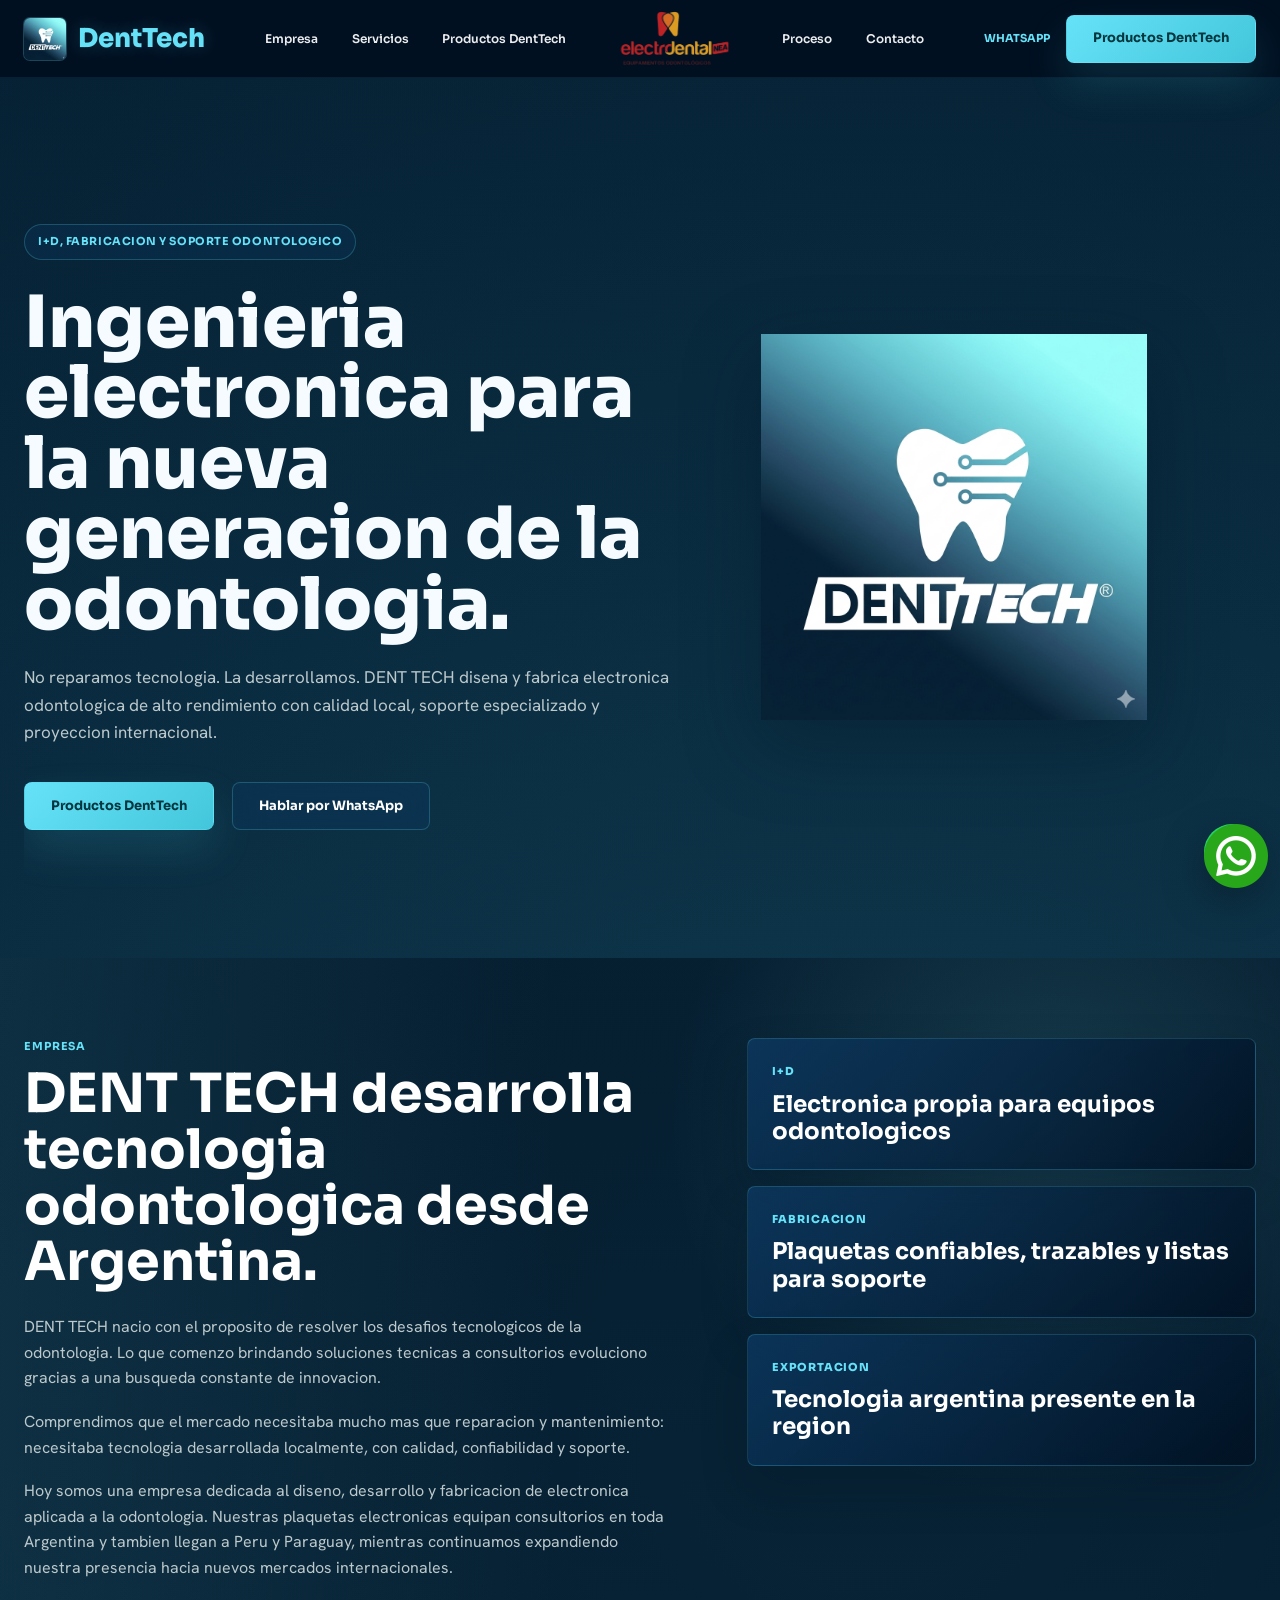
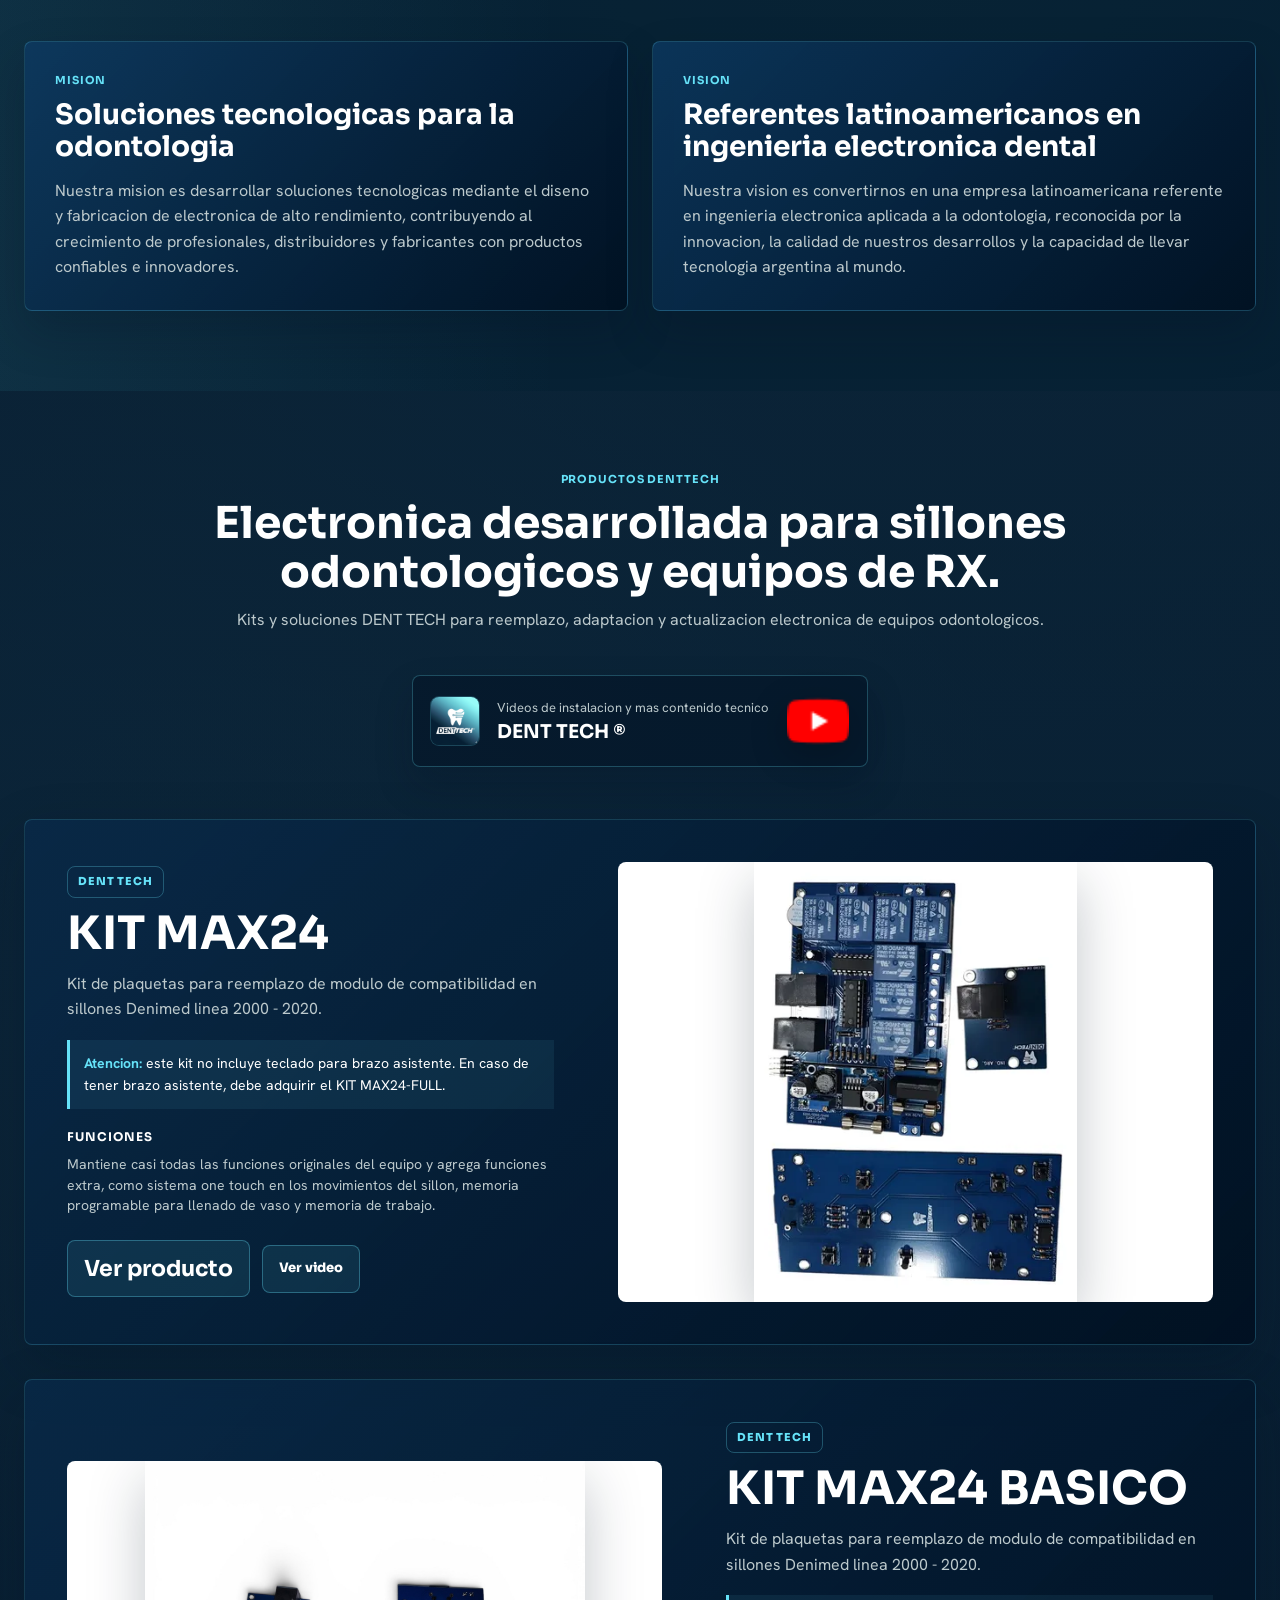
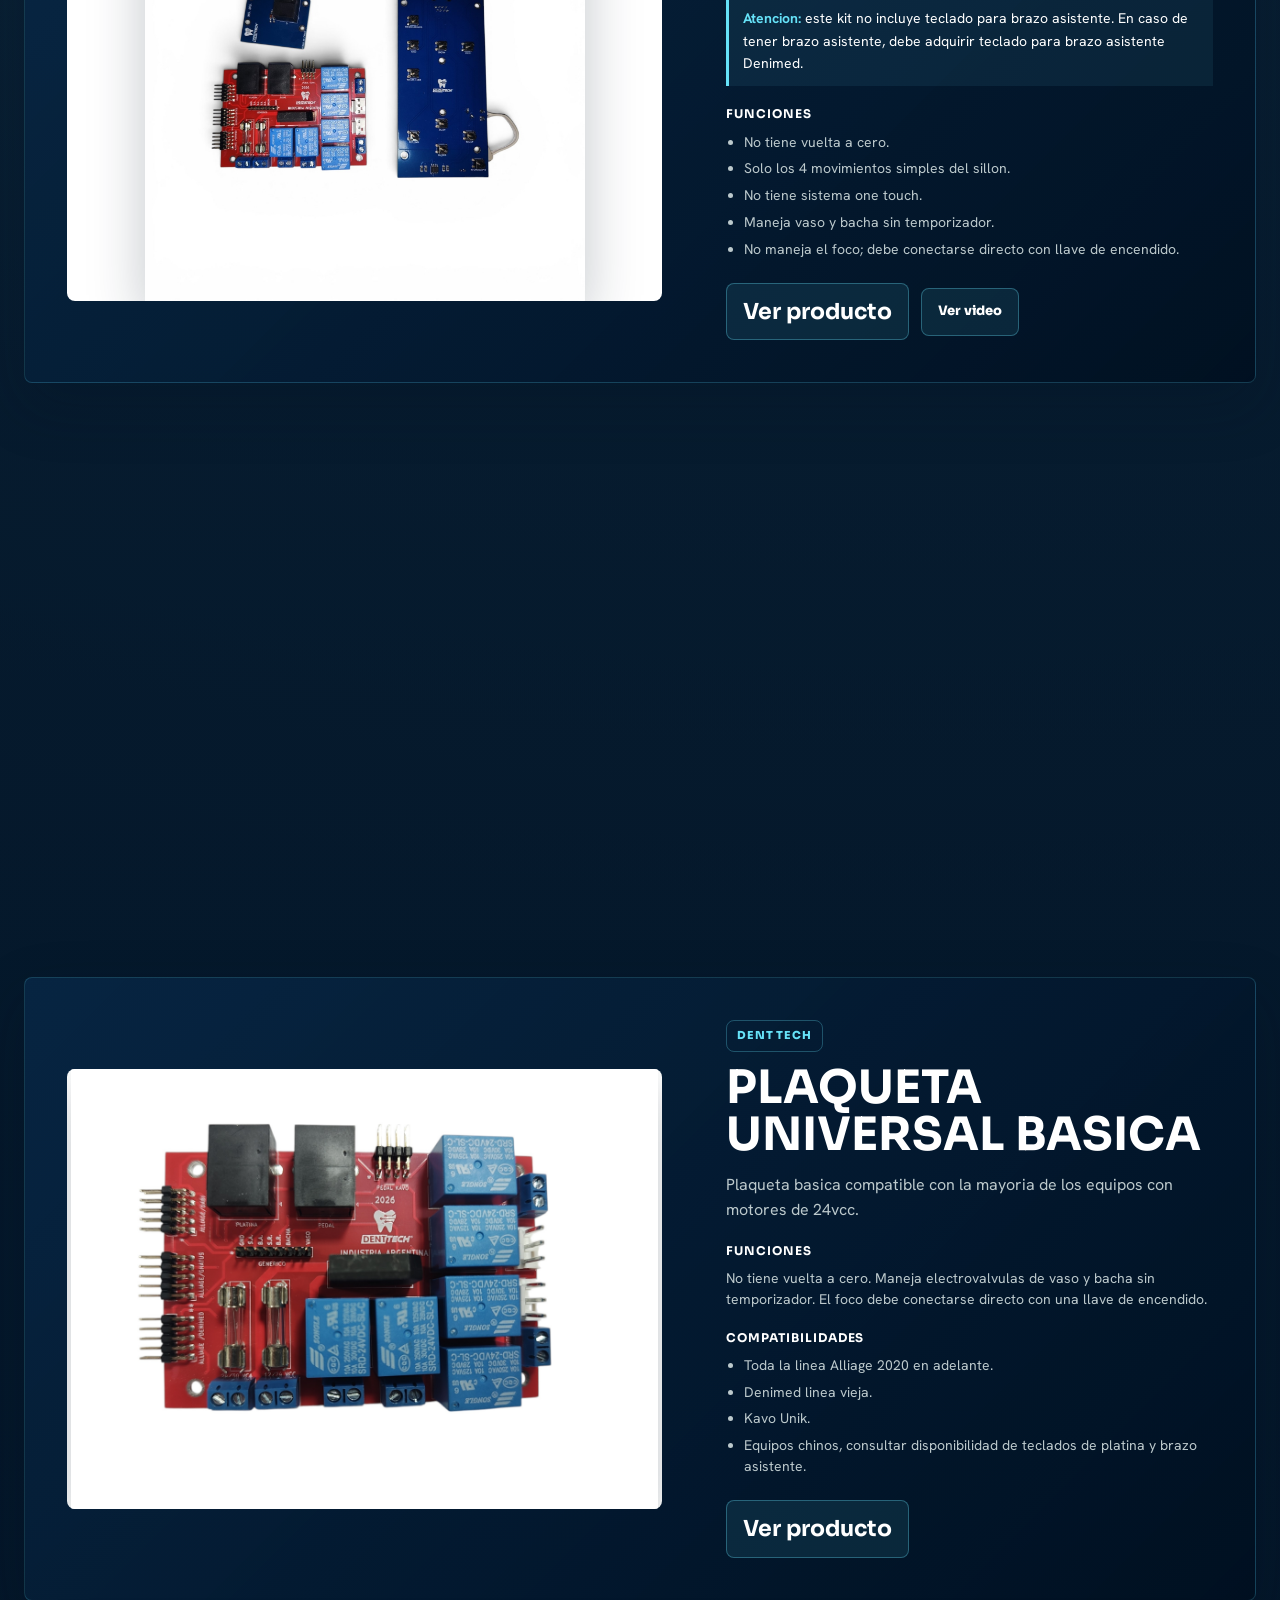
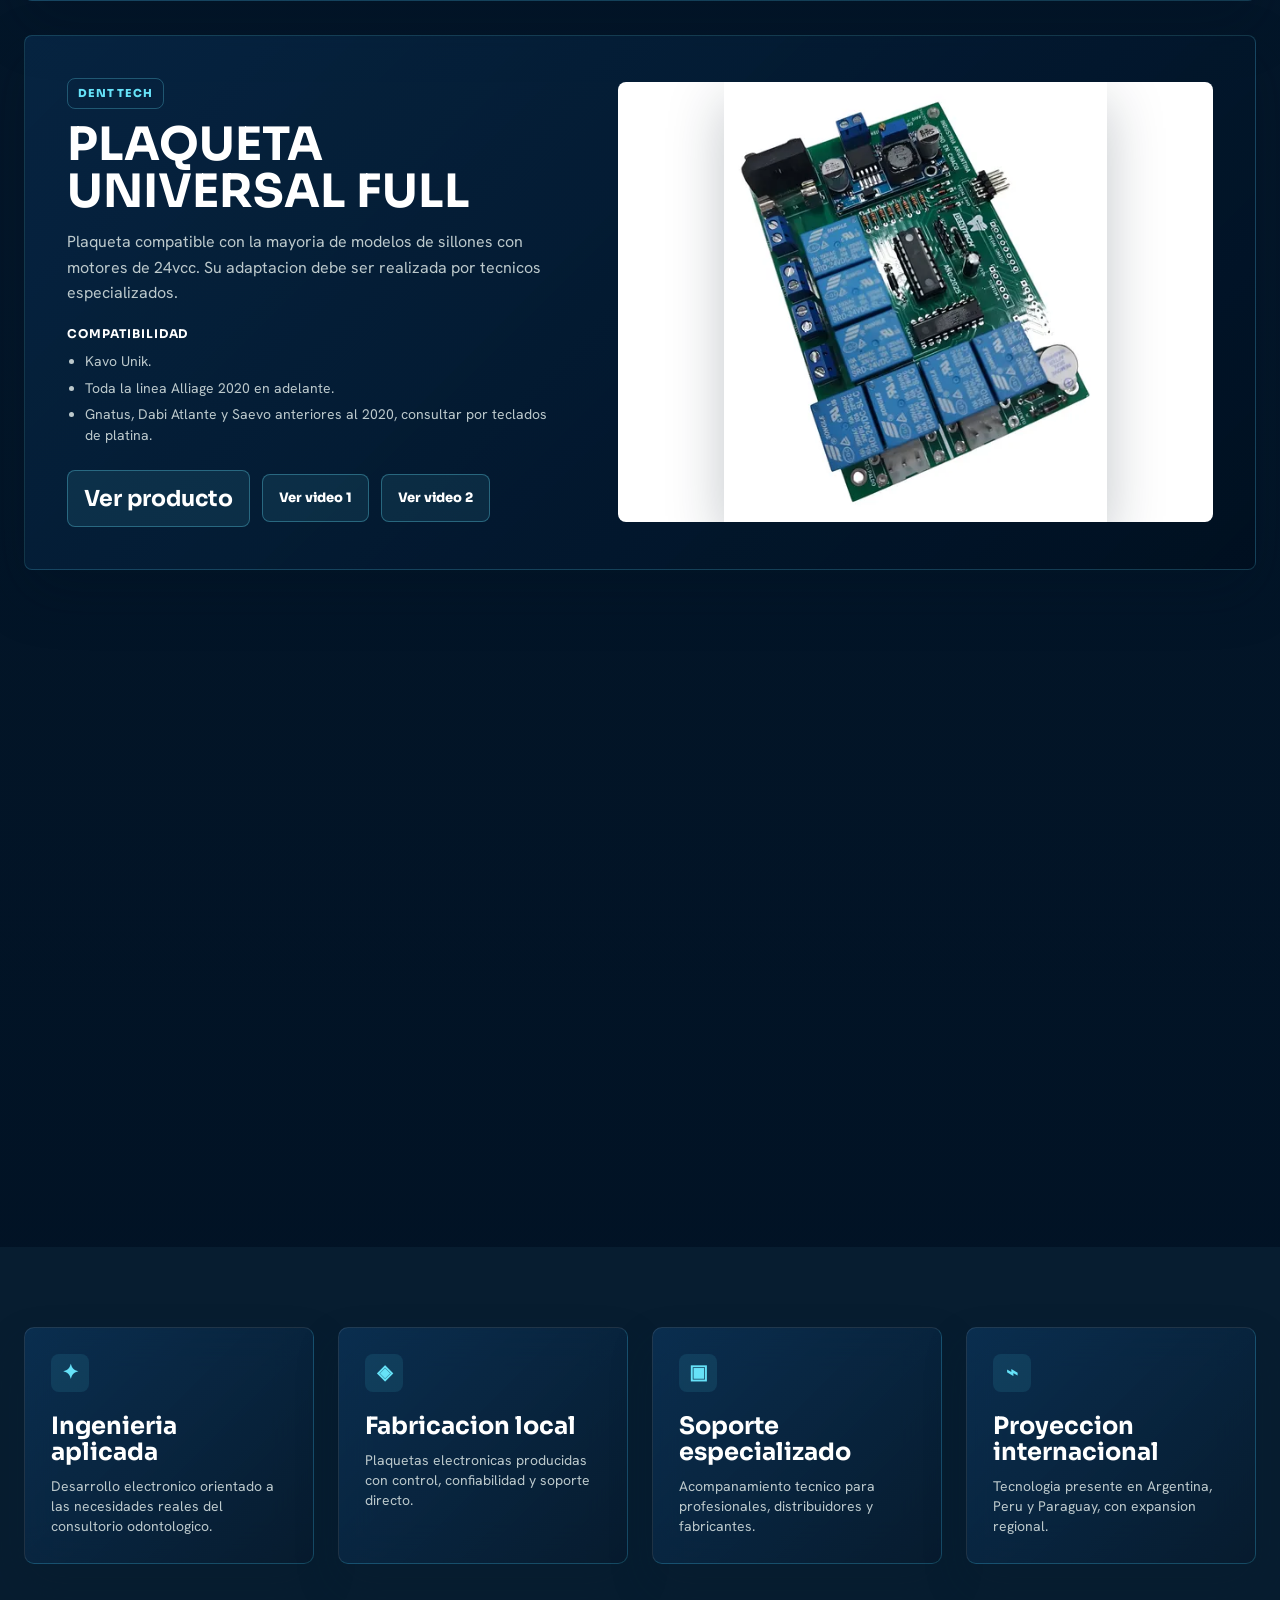
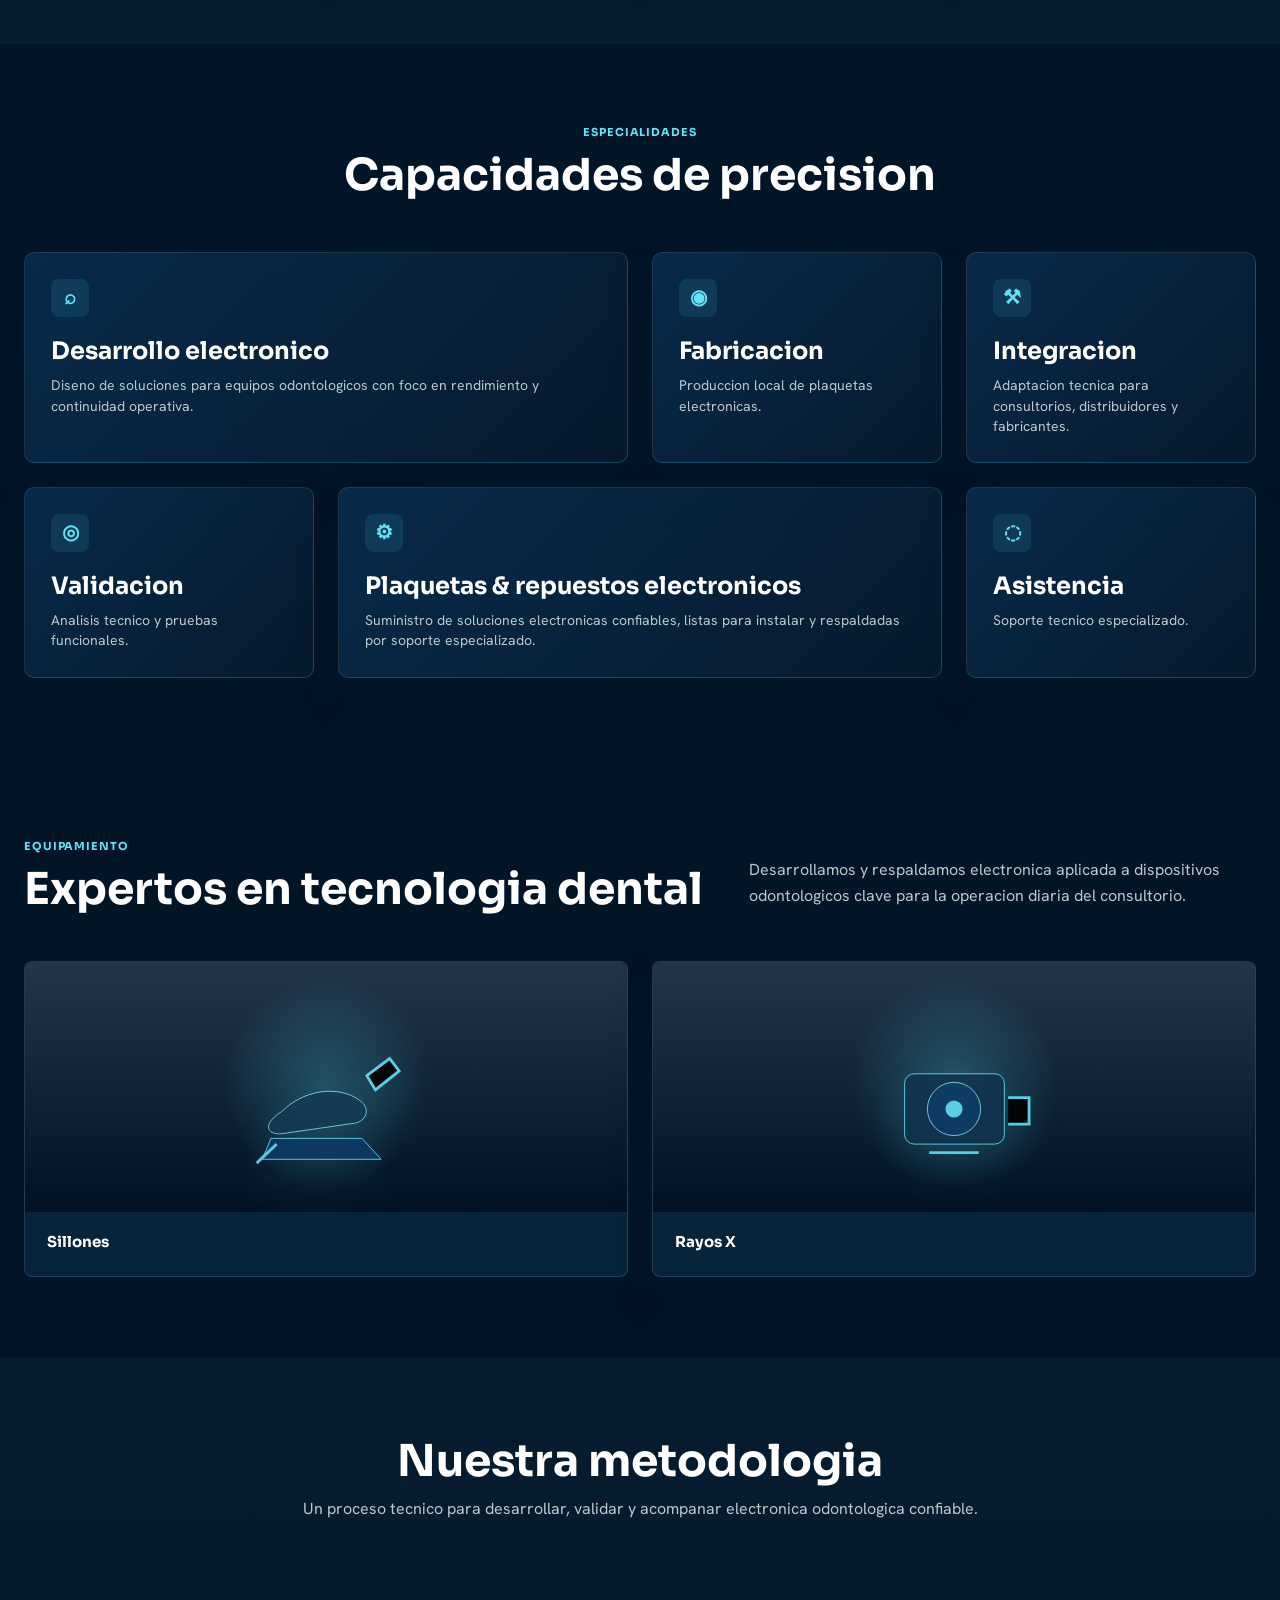
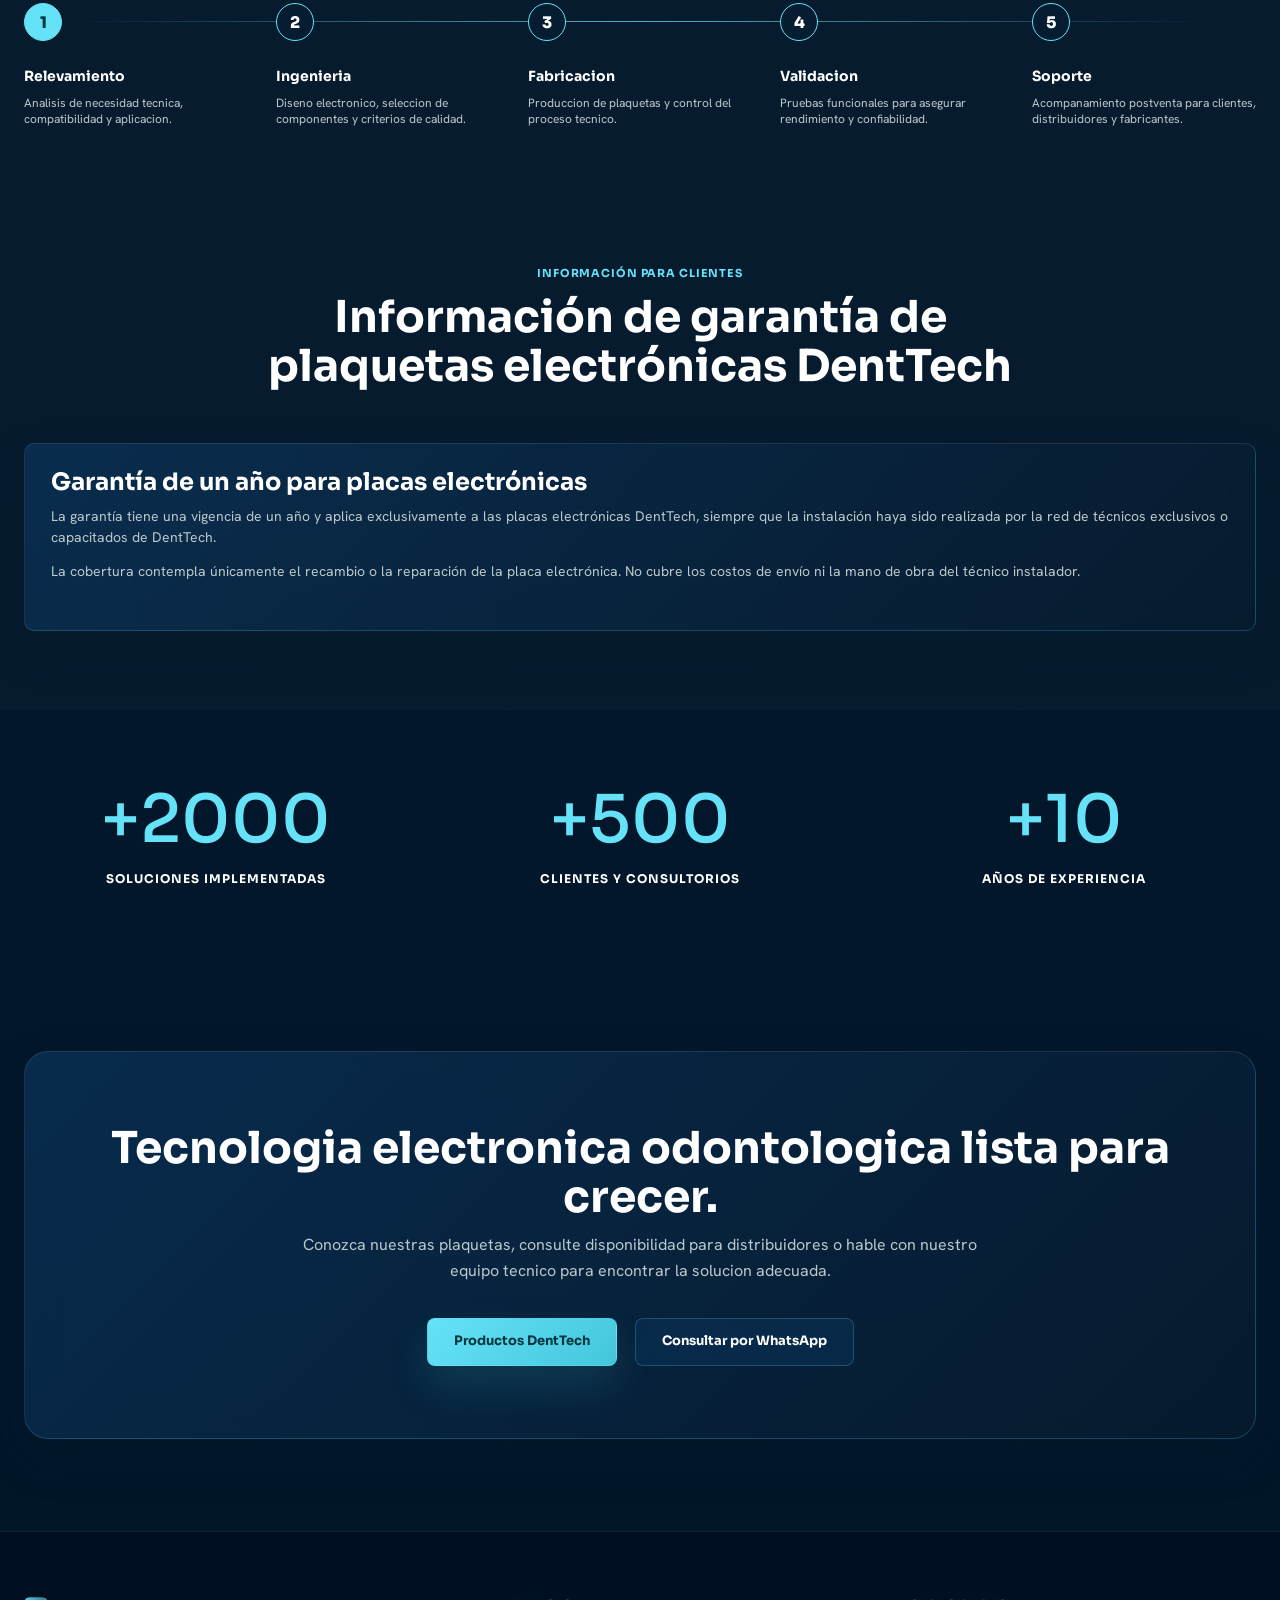
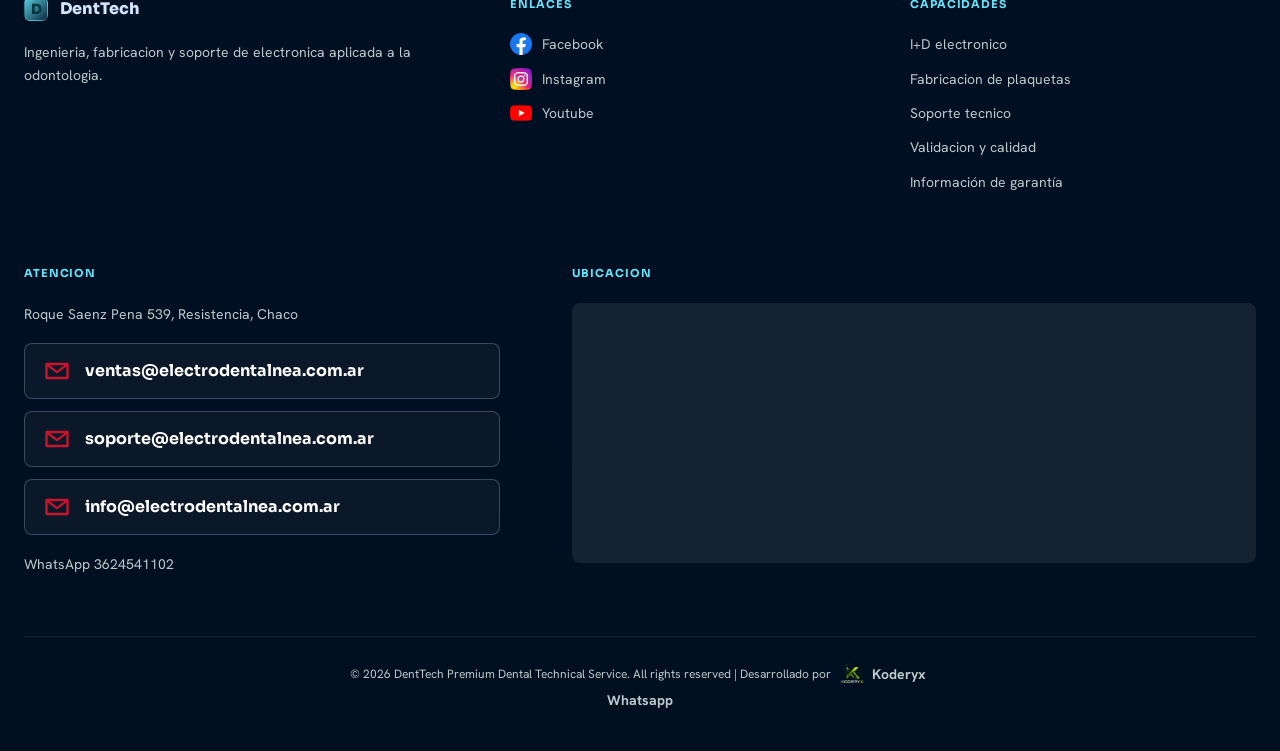
<file: index.html>
<!DOCTYPE html>
<html lang="es" xmlns:th="http://www.thymeleaf.org">
<head>
	<meta charset="UTF-8">
	<meta name="viewport" content="width=device-width, initial-scale=1.0">
	<title>DentTech | Electrónica odontológica y garantía de plaquetas</title>
	<meta name="description" content="DentTech desarrolla plaquetas electrónicas odontológicas. Conocé la garantía de un año para placas instaladas por técnicos exclusivos o capacitados de DentTech y qué cubre.">
	<link rel="preconnect" href="https://fonts.googleapis.com">
	<link rel="preconnect" href="https://fonts.gstatic.com" crossorigin>
	<link href="https://fonts.googleapis.com/css2?family=Hanken+Grotesk:wght@400;500;600;700;800&family=Sora:wght@500;600;700;800&display=swap" rel="stylesheet">
	<link rel="stylesheet" href="style.css">
	<link rel="icon" type="image/png" href="/img/denttech-navbar-logo.png">
</head>
<body>
<div class="page">
	<a class="floating-whatsapp" href="https://wa.me/543624541102" target="_blank" rel="noopener" aria-label="Consultar por WhatsApp">
		<img src="/img/whatsapp.png" alt="whatsapp">
	</a>
	<header class="header">
		<div class="container header-inner">
			<a class="brand" href="/servicio-tecnico">
				<img class="brand-logo" src="/img/denttech-navbar-logo.png" alt="DentTech">
				<span class="brand-word">DentTech</span>
			</a>
			<nav class="nav" id="site-nav" aria-label="Navegacion de servicio tecnico">
				<a href="#empresa">Empresa</a>
				<a href="#servicios">Servicios</a>
				<a href="https://electrodentalnea.com.ar/catalogo?categoria=repuestos&subcategoria=plaquetas-electronicas-sillones" target="_blank" rel="noopener">Productos DentTech</a>
				<a class="nav-home-logo" href="https://electrodentalnea.com.ar" aria-label="Ir a ElectrodentalNea">
					<img src="/img/electrodentallarge.png" alt="ElectrodentalNea">
				</a>
				<a href="#proceso">Proceso</a>
				<a href="#contacto">Contacto</a>
			</nav>
			<div class="header-actions">
				<a class="whatsapp" href="https://wa.me/543624541102">WHATSAPP</a>
				<a class="btn btn-primary" href="https://electrodentalnea.com.ar/catalogo?categoria=repuestos&subcategoria=plaquetas-electronicas-sillones" target="_blank" rel="noopener">Productos DentTech</a>
			</div>
			<button class="menu-toggle" type="button" aria-label="Abrir menu" aria-controls="site-nav" aria-expanded="false">
				<span></span>
				<span></span>
				<span></span>
			</button>
		</div>
		<div class="nav-backdrop" hidden></div>
	</header>

	<main>
		<section class="hero container">
			<div>
				<p class="kicker">I+D, fabricacion y soporte odontologico</p>
				<h1>Ingenieria electronica para la nueva generacion de la odontologia.</h1>
				<p class="hero-copy">No reparamos tecnologia. La desarrollamos. DENT TECH disena y fabrica electronica odontologica de alto rendimiento con calidad local, soporte especializado y proyeccion internacional.</p>
				<div class="hero-actions">
					<a class="btn btn-primary" href="https://electrodentalnea.com.ar/catalogo?categoria=repuestos&subcategoria=plaquetas-electronicas-sillones" target="_blank" rel="noopener">Productos DentTech</a>
					<a class="btn btn-glass" href="https://wa.me/543624541102">Hablar por WhatsApp</a>
				</div>
			</div>
			<div class="logo-panel" aria-label="DentTech">
				<!-- <div> -->
					<!-- <div class="tooth"></div>
					<div class="denttech">DentTech</div> -->
				<!-- </div> -->
					<img src="/img/denttech-navbar-logo.png" alt="">
			</div>
		</section>

		<section class="band company-band" id="empresa">
			<div class="container company-grid">
				<div class="company-story">
					<p class="eyebrow">Empresa</p>
					<h2>DENT TECH desarrolla tecnologia odontologica desde Argentina.</h2>
					<p>DENT TECH nacio con el proposito de resolver los desafios tecnologicos de la odontologia. Lo que comenzo brindando soluciones tecnicas a consultorios evoluciono gracias a una busqueda constante de innovacion.</p>
					<p>Comprendimos que el mercado necesitaba mucho mas que reparacion y mantenimiento: necesitaba tecnologia desarrollada localmente, con calidad, confiabilidad y soporte.</p>
					<p>Hoy somos una empresa dedicada al diseno, desarrollo y fabricacion de electronica aplicada a la odontologia. Nuestras plaquetas electronicas equipan consultorios en toda Argentina y tambien llegan a Peru y Paraguay, mientras continuamos expandiendo nuestra presencia hacia nuevos mercados internacionales.</p>
				</div>
				<div class="company-focus">
					<div class="focus-card">
						<span>I+D</span>
						<strong>Electronica propia para equipos odontologicos</strong>
					</div>
					<div class="focus-card">
						<span>Fabricacion</span>
						<strong>Plaquetas confiables, trazables y listas para soporte</strong>
					</div>
					<div class="focus-card">
						<span>Exportacion</span>
						<strong>Tecnologia argentina presente en la region</strong>
					</div>
				</div>
			</div>
			<div class="container mission-vision">
				<article>
					<p class="eyebrow">Mision</p>
					<h3>Soluciones tecnologicas para la odontologia</h3>
					<p>Nuestra mision es desarrollar soluciones tecnologicas mediante el diseno y fabricacion de electronica de alto rendimiento, contribuyendo al crecimiento de profesionales, distribuidores y fabricantes con productos confiables e innovadores.</p>
				</article>
				<article>
					<p class="eyebrow">Vision</p>
					<h3>Referentes latinoamericanos en ingenieria electronica dental</h3>
					<p>Nuestra vision es convertirnos en una empresa latinoamericana referente en ingenieria electronica aplicada a la odontologia, reconocida por la innovacion, la calidad de nuestros desarrollos y la capacidad de llevar tecnologia argentina al mundo.</p>
				</article>
			</div>
		</section>

		<section class="band products-band" id="productos-denttech">
			<div class="container">
				<div class="section-heading">
					<p class="eyebrow">Productos DentTech</p>
					<h2>Electronica desarrollada para sillones odontologicos y equipos de RX.</h2>
					<p>Kits y soluciones DENT TECH para reemplazo, adaptacion y actualizacion electronica de equipos odontologicos.</p>
					<a class="youtube-channel-card" href="https://www.youtube.com/@DENTTECH518/videos" target="_blank" rel="noopener" aria-label="Ver canal de YouTube de DENT TECH">
						<img class="youtube-channel-logo" src="/img/denttech-navbar-logo.png" alt="DentTech">
						<div>
							<span>Videos de instalacion y mas contenido tecnico</span>
							<strong>DENT TECH ®</strong>
						</div>
						<img class="youtube-icon" src="/img/youtube.png" alt="YouTube">
					</a>
				</div>
				<div class="product-list">
					<article class="product-showcase image-right reveal-slide">
						<div class="product-copy">
							<p class="product-brand">DENT TECH</p>
							<h3>KIT MAX24</h3>
							<p>Kit de plaquetas para reemplazo de modulo de compatibilidad en sillones Denimed linea 2000 - 2020.</p>
							<p class="product-alert"><strong>Atencion:</strong> este kit no incluye teclado para brazo asistente. En caso de tener brazo asistente, debe adquirir el KIT MAX24-FULL.</p>
							<div class="product-detail">
								<h4>Funciones</h4>
								<p>Mantiene casi todas las funciones originales del equipo y agrega funciones extra, como sistema one touch en los movimientos del sillon, memoria programable para llenado de vaso y memoria de trabajo.</p>
							</div>
							<div class="product-links">
								<a class="product-price" href="https://electrodentalnea.com.ar/productos/kit-max24" target="_blank" rel="noopener">
									<!-- <span>Precio en:</span> -->
									<strong>Ver producto</strong>
								</a>
								<a class="product-video" href="https://www.youtube.com/watch?v=5JHQYSd-3Zs" target="_blank" rel="noopener">Ver video</a>
							</div>
						</div>
						<figure class="product-media">
							<img src="/img/productos/kit-max24.png" alt="Kit MAX24 de plaquetas DentTech">
						</figure>
					</article>

					<article class="product-showcase image-left reveal-slide">
						<div class="product-copy">
							<p class="product-brand">DENT TECH</p>
							<h3>KIT MAX24 BASICO</h3>
							<p>Kit de plaquetas para reemplazo de modulo de compatibilidad en sillones Denimed linea 2000 - 2020.</p>
							<p class="product-alert"><strong>Atencion:</strong> este kit no incluye teclado para brazo asistente. En caso de tener brazo asistente, debe adquirir teclado para brazo asistente Denimed.</p>
							<div class="product-detail">
								<h4>Funciones</h4>
								<ul>
									<li>No tiene vuelta a cero.</li>
									<li>Solo los 4 movimientos simples del sillon.</li>
									<li>No tiene sistema one touch.</li>
									<li>Maneja vaso y bacha sin temporizador.</li>
									<li>No maneja el foco; debe conectarse directo con llave de encendido.</li>
								</ul>
							</div>
							<div class="product-links">
								<a class="product-price" href="https://electrodentalnea.com.ar/productos/kit-max24-basico" target="_blank" rel="noopener">
									<!-- <span>Precio en:</span> -->
									<strong>Ver producto</strong>
								</a>
								<a class="product-video" href="https://www.youtube.com/watch?v=5JHQYSd-3Zs" target="_blank" rel="noopener">Ver video</a>
							</div>
						</div>
						<figure class="product-media">
							<img src="/img/productos/kit-max24-basico.png" alt="Kit MAX24 Basico de plaquetas DentTech">
						</figure>
					</article>

					<article class="product-showcase image-right reveal-slide">
						<div class="product-copy">
							<p class="product-brand">DENT TECH</p>
							<h3>KIT MAX24 FULL</h3>
							<p>Kit para reemplazo de modulo de compatibilidad en equipos Denimed linea 2000 - 2020. Incluye teclado para brazo asistente.</p>
							<div class="product-detail">
								<h4>Funciones</h4>
								<p>Mantiene casi todas las funciones originales del equipo y agrega funciones extra, como sistema one touch en los movimientos del sillon, memoria programable para llenado de vaso y memoria de trabajo.</p>
							</div>
							<div class="product-links">
								<a class="product-price" href="https://electrodentalnea.com.ar/productos/kit-max24-full" target="_blank" rel="noopener">
									<!-- <span>Precio en:</span> -->
									<strong>Ver producto</strong>
								</a>
								<a class="product-video" href="https://www.youtube.com/watch?v=5JHQYSd-3Zs" target="_blank" rel="noopener">Ver video</a>
							</div>
						</div>
						<figure class="product-media">
							<img src="/img/productos/kit-max24-full.png" alt="Kit MAX24 Full de plaquetas DentTech">
						</figure>
					</article>

					<article class="product-showcase image-left reveal-slide">
						<div class="product-copy">
							<p class="product-brand">DENT TECH</p>
							<h3>PLAQUETA UNIVERSAL BASICA</h3>
							<p>Plaqueta basica compatible con la mayoria de los equipos con motores de 24vcc.</p>
							<div class="product-detail">
								<h4>Funciones</h4>
								<p>No tiene vuelta a cero. Maneja electrovalvulas de vaso y bacha sin temporizador. El foco debe conectarse directo con una llave de encendido.</p>
							</div>
							<div class="product-detail">
								<h4>Compatibilidades</h4>
								<ul>
									<li>Toda la linea Alliage 2020 en adelante.</li>
									<li>Denimed linea vieja.</li>
									<li>Kavo Unik.</li>
									<li>Equipos chinos, consultar disponibilidad de teclados de platina y brazo asistente.</li>
								</ul>
							</div>
							<div class="product-links">
								<a class="product-price" href="https://electrodentalnea.com.ar/productos/plaqueta-universal-basica" target="_blank" rel="noopener">
									<!-- <span>Precio en:</span> -->
									<strong>Ver producto</strong>
								</a>
							</div>
						</div>
						<figure class="product-media">
							<img src="/img/productos/plaqueta-universal-basica.png" alt="Plaqueta universal basica DentTech">
						</figure>
					</article>

					<article class="product-showcase image-right reveal-slide">
						<div class="product-copy">
							<p class="product-brand">DENT TECH</p>
							<h3>PLAQUETA UNIVERSAL FULL</h3>
							<p>Plaqueta compatible con la mayoria de modelos de sillones con motores de 24vcc. Su adaptacion debe ser realizada por tecnicos especializados.</p>
							<div class="product-detail">
								<h4>Compatibilidad</h4>
								<ul>
									<li>Kavo Unik.</li>
									<li>Toda la linea Alliage 2020 en adelante.</li>
									<li>Gnatus, Dabi Atlante y Saevo anteriores al 2020, consultar por teclados de platina.</li>
								</ul>
							</div>
							<div class="product-links">
								<a class="product-price" href="https://electrodentalnea.com.ar/productos/plaqueta-universal-full" target="_blank" rel="noopener">
									<!-- <span>Precio en:</span> -->
									<strong>Ver producto</strong>
								</a>
								<a class="product-video" href="https://www.youtube.com/watch?v=exjL58LiPmc&amp;pp=0gcJCaMLAYcqIYzv" target="_blank" rel="noopener">Ver video 1</a>
								<a class="product-video" href="https://www.youtube.com/watch?v=wan5DUVWhmU" target="_blank" rel="noopener">Ver video 2</a>
							</div>
						</div>
						<figure class="product-media">
							<img src="/img/productos/plaqueta-universal-full.png" alt="Plaqueta universal full DentTech">
						</figure>
					</article>

					<article class="product-showcase image-left reveal-slide">
						<div class="product-copy">
							<p class="product-brand">DENT TECH</p>
							<h3>VRX CONTROL UNIVERSAL PARA RX</h3>
							<p>Modulo de control universal para equipos de RX. No compatible con portatiles; solo para equipos fijos, de pared o de pie.</p>
							<div class="product-detail">
								<h4>Compatible con</h4>
								<ul>
									<li>DSJ.</li>
									<li>IMAX.</li>
									<li>KAVO.</li>
									<li>Equipos importados.</li>
								</ul>
							</div>
							<div class="product-links">
								<a class="product-price" href="https://electrodentalnea.com.ar/productos/vrx-control-universal-para-rx" target="_blank" rel="noopener">
									<!-- <span>Precio en:</span> -->
									<strong>Ver producto</strong>
								</a>
								<a class="product-video" href="https://www.youtube.com/watch?v=OG68HfZKgng" target="_blank" rel="noopener">Ver video</a>
							</div>
						</div>
						<figure class="product-media">
							<img src="/img/productos/vrx-control-universal-rx.png" alt="VRX control universal para equipos de RX DentTech">
						</figure>
					</article>
				</div>
			</div>
		</section>

		<section class="band band-alt">
			<div class="container grid feature-grid">
				<article class="glass">
					<span class="icon">✦</span>
					<h3>Ingenieria aplicada</h3>
					<p>Desarrollo electronico orientado a las necesidades reales del consultorio odontologico.</p>
				</article>
				<article class="glass">
					<span class="icon">◈</span>
					<h3>Fabricacion local</h3>
					<p>Plaquetas electronicas producidas con control, confiabilidad y soporte directo.</p>
				</article>
				<article class="glass">
					<span class="icon">▣</span>
					<h3>Soporte especializado</h3>
					<p>Acompanamiento tecnico para profesionales, distribuidores y fabricantes.</p>
				</article>
				<article class="glass">
					<span class="icon">⌁</span>
					<h3>Proyeccion internacional</h3>
					<p>Tecnologia presente en Argentina, Peru y Paraguay, con expansion regional.</p>
				</article>
			</div>
		</section>

		<section class="band" id="servicios">
			<div class="container">
				<div class="section-heading">
					<p class="eyebrow">Especialidades</p>
					<h2>Capacidades de precision</h2>
				</div>
				<div class="grid services-grid">
					<article class="service-card wide">
						<span class="icon">⌕</span>
						<h3>Desarrollo electronico</h3>
						<p>Diseno de soluciones para equipos odontologicos con foco en rendimiento y continuidad operativa.</p>
					</article>
					<article class="service-card">
						<span class="icon">◉</span>
						<h3>Fabricacion</h3>
						<p>Produccion local de plaquetas electronicas.</p>
					</article>
					<article class="service-card">
						<span class="icon">⚒</span>
						<h3>Integracion</h3>
						<p>Adaptacion tecnica para consultorios, distribuidores y fabricantes.</p>
					</article>
					<article class="service-card">
						<span class="icon">◎</span>
						<h3>Validacion</h3>
						<p>Analisis tecnico y pruebas funcionales.</p>
					</article>
					<article class="service-card wide">
						<span class="icon">⚙</span>
						<h3>Plaquetas &amp; repuestos electronicos</h3>
						<p>Suministro de soluciones electronicas confiables, listas para instalar y respaldadas por soporte especializado.</p>
					</article>
					<article class="service-card">
						<span class="icon">◌</span>
						<h3>Asistencia</h3>
						<p>Soporte tecnico especializado.</p>
					</article>
				</div>
			</div>
		</section>

		<section class="band" id="equipamiento">
			<div class="container">
				<div class="equipment-intro">
					<div>
						<p class="eyebrow">Equipamiento</p>
						<h2>Expertos en tecnologia dental</h2>
					</div>
					<p>Desarrollamos y respaldamos electronica aplicada a dispositivos odontologicos clave para la operacion diaria del consultorio.</p>
				</div>
				<div class="grid equipment-grid">
					<article class="equipment-card">
						<div class="equipment-art">
							<svg viewBox="0 0 200 160" role="img" aria-label="Sillones">
								<path d="M42 112h96l20 22H33z" fill="#0d3b66" stroke="#66e2f8"/>
								<path d="M53 84c29-28 67-26 85-10 8 7 5 20-8 22l-76 11c-16 2-22-10-1-23z" fill="#143b55" stroke="#7ae2e2"/>
								<path d="M143 46l24-18 10 13-25 20zM48 118l-21 20" stroke="#66e2f8" stroke-width="3"/>
							</svg>
						</div>
						<h3>Sillones</h3>
					</article>
					<!-- <article class="equipment-card">
						<div class="equipment-art">
							<svg viewBox="0 0 200 160" role="img" aria-label="Compresores">
								<rect x="37" y="68" width="126" height="58" rx="28" fill="#12344e" stroke="#66e2f8"/>
								<circle cx="100" cy="98" r="21" fill="#071b2e" stroke="#7ae2e2"/>
								<path d="M72 68V48h56v20M31 98H14M186 98h-17" stroke="#66e2f8" stroke-width="3"/>
							</svg>
						</div>
						<h3>Compresores</h3>
					</article>
					<article class="equipment-card">
						<div class="equipment-art">
							<svg viewBox="0 0 200 160" role="img" aria-label="Autoclaves">
								<path d="M100 38l34 78H66z" fill="none" stroke="#66e2f8" stroke-width="3"/>
								<path d="M100 70v36M86 106h28" stroke="#7ae2e2" stroke-width="4"/>
							</svg>
						</div>
						<h3>Autoclaves</h3>
					</article> -->
					<article class="equipment-card">
						<div class="equipment-art">
							<svg viewBox="0 0 200 160" role="img" aria-label="Rayos X">
								<rect x="48" y="44" width="105" height="74" rx="10" fill="#12344e" stroke="#66e2f8"/>
								<circle cx="100" cy="81" r="28" fill="#0d3b66" stroke="#7ae2e2"/>
								<circle cx="100" cy="81" r="9" fill="#66e2f8"/>
								<path d="M157 69h22v28h-22M74 127h52" stroke="#66e2f8" stroke-width="3"/>
							</svg>
						</div>
						<h3>Rayos X</h3>
					</article>
				</div>
				<!-- <div class="chip-grid">
					<div class="chip">◇ Lamparas LED</div>
					<div class="chip">▣ Micromotores</div>
					<div class="chip">◌ Rotatorios</div>
					<div class="chip">✣ Bombas de vacio</div>
				</div> -->
			</div>
		</section>

		<section class="band band-alt method" id="proceso">
			<div class="container">
				<div class="section-heading">
					<h2>Nuestra metodologia</h2>
					<p>Un proceso tecnico para desarrollar, validar y acompanar electronica odontologica confiable.</p>
				</div>
				<div class="timeline">
					<div class="step">
						<div class="step-number">1</div>
						<div>
							<h3>Relevamiento</h3>
							<p>Analisis de necesidad tecnica, compatibilidad y aplicacion.</p>
						</div>
					</div>
					<div class="step">
						<div class="step-number">2</div>
						<div>
							<h3>Ingenieria</h3>
							<p>Diseno electronico, seleccion de componentes y criterios de calidad.</p>
						</div>
					</div>
					<div class="step">
						<div class="step-number">3</div>
						<div>
							<h3>Fabricacion</h3>
							<p>Produccion de plaquetas y control del proceso tecnico.</p>
						</div>
					</div>
					<div class="step">
						<div class="step-number">4</div>
						<div>
							<h3>Validacion</h3>
							<p>Pruebas funcionales para asegurar rendimiento y confiabilidad.</p>
						</div>
					</div>
					<div class="step">
						<div class="step-number">5</div>
						<div>
							<h3>Soporte</h3>
							<p>Acompanamiento postventa para clientes, distribuidores y fabricantes.</p>
						</div>
					</div>
				</div>
			</div>
		</section>

		<section class="band band-alt" id="garantia" aria-labelledby="garantia-titulo">
			<div class="container">
				<div class="section-heading">
					<p class="eyebrow">Información para clientes</p>
					<h2 id="garantia-titulo">Información de garantía de plaquetas electrónicas DentTech</h2>
				</div>
				<article class="glass">
					<h3>Garantía de un año para placas electrónicas</h3>
					<p>La garantía tiene una vigencia de un año y aplica exclusivamente a las placas electrónicas DentTech, siempre que la instalación haya sido realizada por la red de técnicos exclusivos o capacitados de DentTech.</p>
					<p style="margin-top: 14px;">La cobertura contempla únicamente el recambio o la reparación de la placa electrónica. No cubre los costos de envío ni la mano de obra del técnico instalador.</p>
				</article>
			</div>
		</section>

		<section class="container metrics" aria-label="Metricas DentTech">
			<div class="metric">
				<strong>+2000</strong>
				<span>Soluciones implementadas</span>
			</div>
			<div class="metric">
				<strong>+500</strong>
				<span>Clientes y consultorios</span>
			</div>
			<div class="metric">
				<strong>+10</strong>
				<span>Años de experiencia</span>
			</div>
		</section>

		<section class="cta-wrap container" id="contacto">
			<div class="cta-panel">
				<h2>Tecnologia electronica odontologica lista para crecer.</h2>
				<p>Conozca nuestras plaquetas, consulte disponibilidad para distribuidores o hable con nuestro equipo tecnico para encontrar la solucion adecuada.</p>
				<div class="hero-actions" style="justify-content: center;">
					<a class="btn btn-primary" href="https://electrodentalnea.com.ar/catalogo?categoria=repuestos&subcategoria=plaquetas-electronicas-sillones" target="_blank" rel="noopener">Productos DentTech</a>
					<a class="btn btn-glass" href="https://wa.me/543624541102">Consultar por WhatsApp</a>
				</div>
			</div>
		</section>
	</main>

	<footer class="footer">
		<div class="container footer-grid">
			<div>
				<div class="footer-brand">
					<span class="brand-mark">D</span>
					<span>DentTech</span>
				</div>
				<p style="margin-top: 20px;">Ingenieria, fabricacion y soporte de electronica aplicada a la odontologia.</p>
			</div>
			<div>
				<h4>Enlaces</h4>
				<a class="social-link" href="https://www.facebook.com/denttech.rcia/" target="_blank" rel="noopener">
					<img src="/img/facebook.png" alt="">
					Facebook
				</a>
				<a class="social-link" href="https://www.instagram.com/dent.tech.resistencia/" target="_blank" rel="noopener">
					<img src="/img/instagram.png" alt="">
					Instagram
				</a>
				<a class="social-link" href="https://www.youtube.com/@denttech518" target="_blank" rel="noopener">
					<img src="/img/youtube.png" alt="">
					Youtube
				</a>
			</div>
			<div>
				<h4>Capacidades</h4>
				<a href="#empresa">I+D electronico</a>
				<a href="#servicios">Fabricacion de plaquetas</a>
				<a href="#servicios">Soporte tecnico</a>
				<a href="#proceso">Validacion y calidad</a>
				<a href="#garantia">Información de garantía</a>
			</div>
			<div class="footer-contact">
				<div>
					<h4>Atencion</h4>
					<p class="contact-address">Roque Saenz Pena 539, Resistencia, Chaco</p>
					<div class="footer-email-list" aria-label="Correos de contacto">
						<a class="footer-email-card" href="mailto:ventas@electrodentalnea.com.ar">
							<span class="mail-icon" aria-hidden="true">
								<svg viewBox="0 0 24 24" focusable="false">
									<path d="M3 6h18v12H3z"></path>
									<path d="m4 7 8 6 8-6"></path>
								</svg>
							</span>
							ventas@electrodentalnea.com.ar
						</a>
						<a class="footer-email-card" href="mailto:soporte@electrodentalnea.com.ar">
							<span class="mail-icon" aria-hidden="true">
								<svg viewBox="0 0 24 24" focusable="false">
									<path d="M3 6h18v12H3z"></path>
									<path d="m4 7 8 6 8-6"></path>
								</svg>
							</span>
							soporte@electrodentalnea.com.ar
						</a>
						<a class="footer-email-card" href="mailto:info@electrodentalnea.com.ar">
							<span class="mail-icon" aria-hidden="true">
								<svg viewBox="0 0 24 24" focusable="false">
									<path d="M3 6h18v12H3z"></path>
									<path d="m4 7 8 6 8-6"></path>
								</svg>
							</span>
							info@electrodentalnea.com.ar
						</a>
					</div>
					<a class="footer-whatsapp" href="https://wa.me/543624541102" th:text="|WhatsApp ${configuracionTienda.whatsapp}|">WhatsApp 3624541102</a>
				</div>
				<div class="footer-map">
					<h4>Ubicacion</h4>
					<iframe
						title="Ubicacion DentTech"
						src="https://www.google.com/maps?cid=8731540261324968756&amp;g_mp=CiVnb29nbGUubWFwcy5wbGFjZXMudjEuUGxhY2VzLkdldFBsYWNlEAMYASAF&amp;hl=es&amp;source=embed&amp;output=embed"
						loading="lazy"
						referrerpolicy="no-referrer-when-downgrade"
						allowfullscreen>
					</iframe>
				</div>
			</div>
		</div>
		<div class="container copyright">© 2026 DentTech Premium Dental Technical Service. All rights reserved | Desarrollado por <a class="koderyx-credit-link" style="display: inline-flex; align-items: center; justify-content: center; vertical-align: middle; margin: 0 4px;" href="https://koderyx.com.ar" target="_blank" rel="noopener noreferrer"><img src="/img/koderyx-logo.png" alt="Logo de Koderyx" width="28" height="28" style="width: 28px; height: 28px; object-fit: contain; vertical-align: middle; margin-right: 6px;"><strong>Koderyx</strong></a><a href="http://wa.me/543624701036" target="_blank" rel="noopener noreferrer"><strong>Whatsapp</strong></a></div>
	</footer>
</div>
<script>
	const menuToggle = document.querySelector(".menu-toggle");
	const siteNav = document.querySelector("#site-nav");
	const navBackdrop = document.querySelector(".nav-backdrop");
	if (menuToggle && siteNav && navBackdrop) {
		const closeMenu = () => {
			menuToggle.setAttribute("aria-expanded", "false");
			menuToggle.setAttribute("aria-label", "Abrir menu");
			siteNav.classList.remove("is-open");
			navBackdrop.hidden = true;
			document.body.classList.remove("menu-open");
		};
		const openMenu = () => {
			menuToggle.setAttribute("aria-expanded", "true");
			menuToggle.setAttribute("aria-label", "Cerrar menu");
			siteNav.classList.add("is-open");
			navBackdrop.hidden = false;
			document.body.classList.add("menu-open");
		};

		menuToggle.addEventListener("click", () => {
			const isOpen = menuToggle.getAttribute("aria-expanded") === "true";
			isOpen ? closeMenu() : openMenu();
		});

		navBackdrop.addEventListener("click", closeMenu);
		siteNav.querySelectorAll("a").forEach((link) => link.addEventListener("click", closeMenu));
		document.addEventListener("keydown", (event) => {
			if (event.key === "Escape") {
				closeMenu();
			}
		});
		window.matchMedia("(min-width: 761px)").addEventListener("change", closeMenu);
	}

	const revealItems = document.querySelectorAll(".reveal-slide");
	if ("IntersectionObserver" in window && revealItems.length) {
		const revealObserver = new IntersectionObserver((entries, observer) => {
			entries.forEach((entry) => {
				if (entry.isIntersecting) {
					entry.target.classList.add("is-visible");
					observer.unobserve(entry.target);
				}
			});
		}, { threshold: 0.18 });

		revealItems.forEach((item) => revealObserver.observe(item));
	} else {
		revealItems.forEach((item) => item.classList.add("is-visible"));
	}
</script>
</body>
</html>
</file>
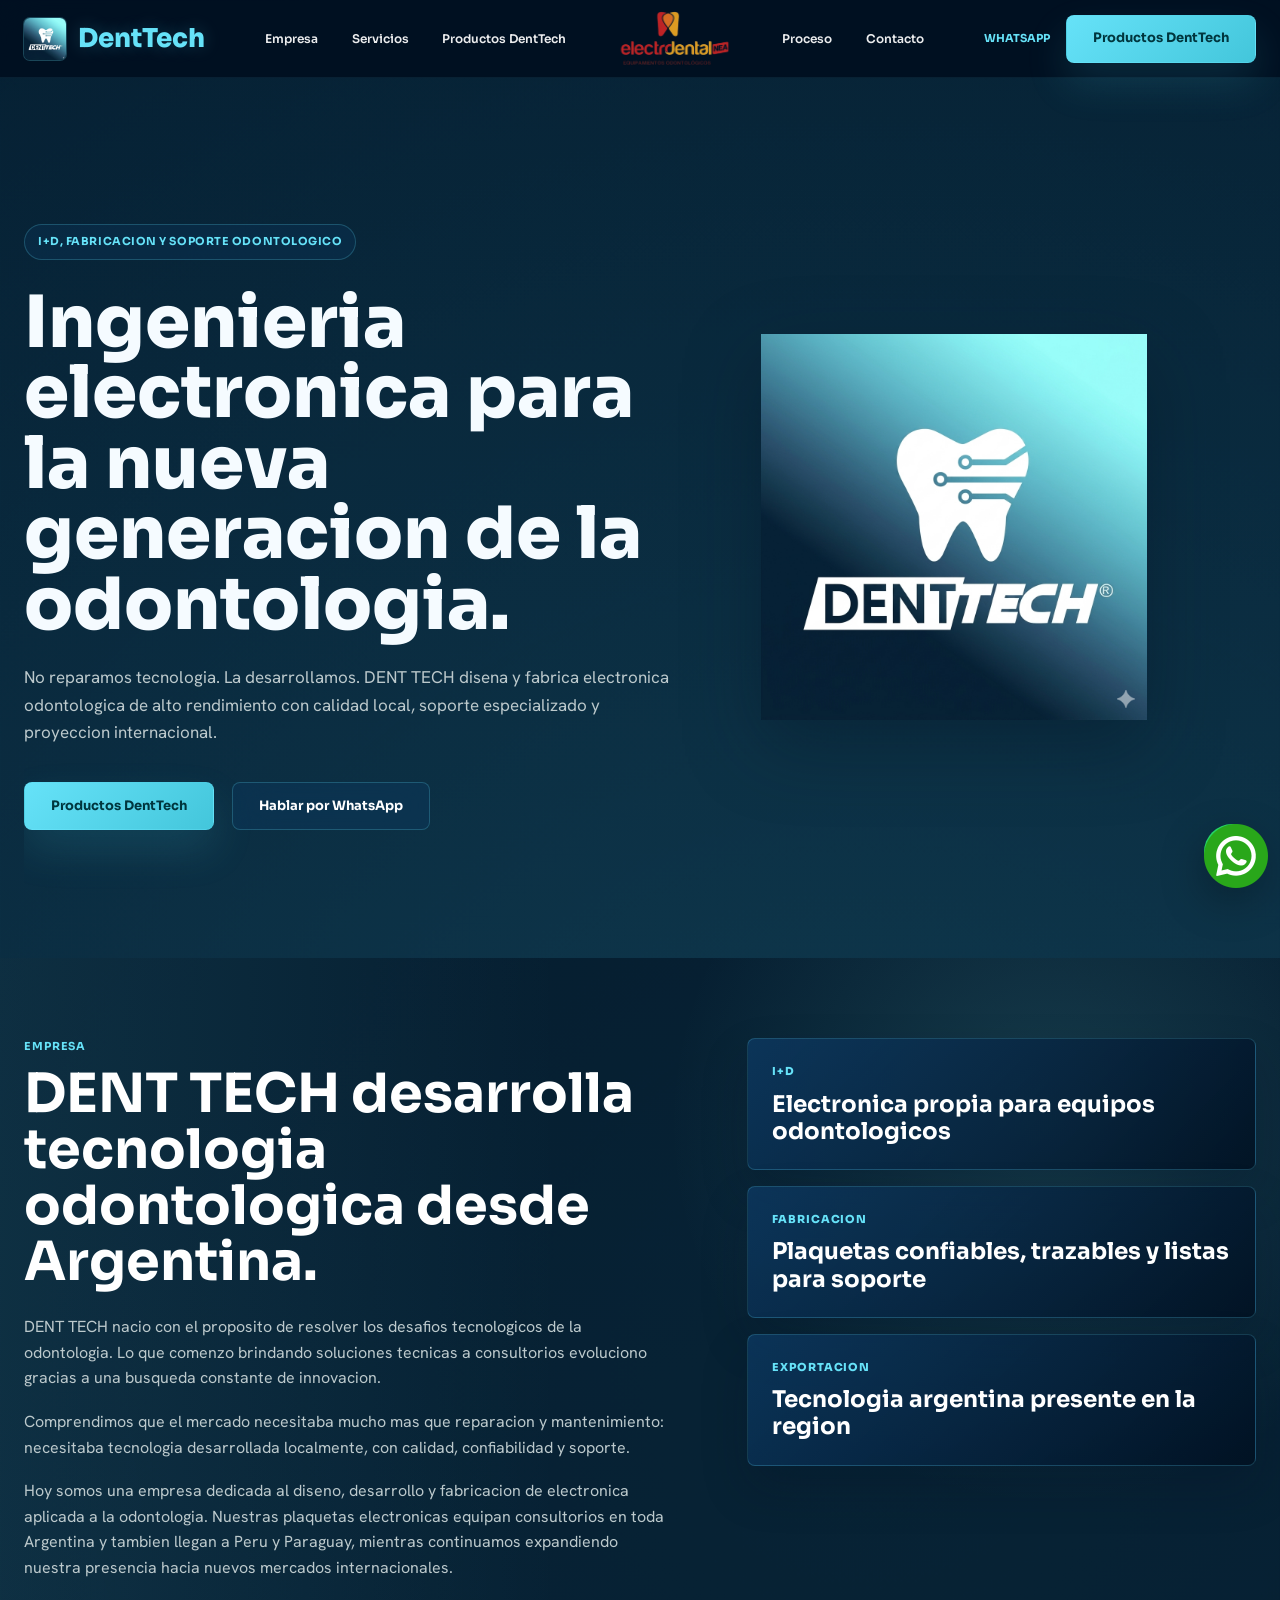
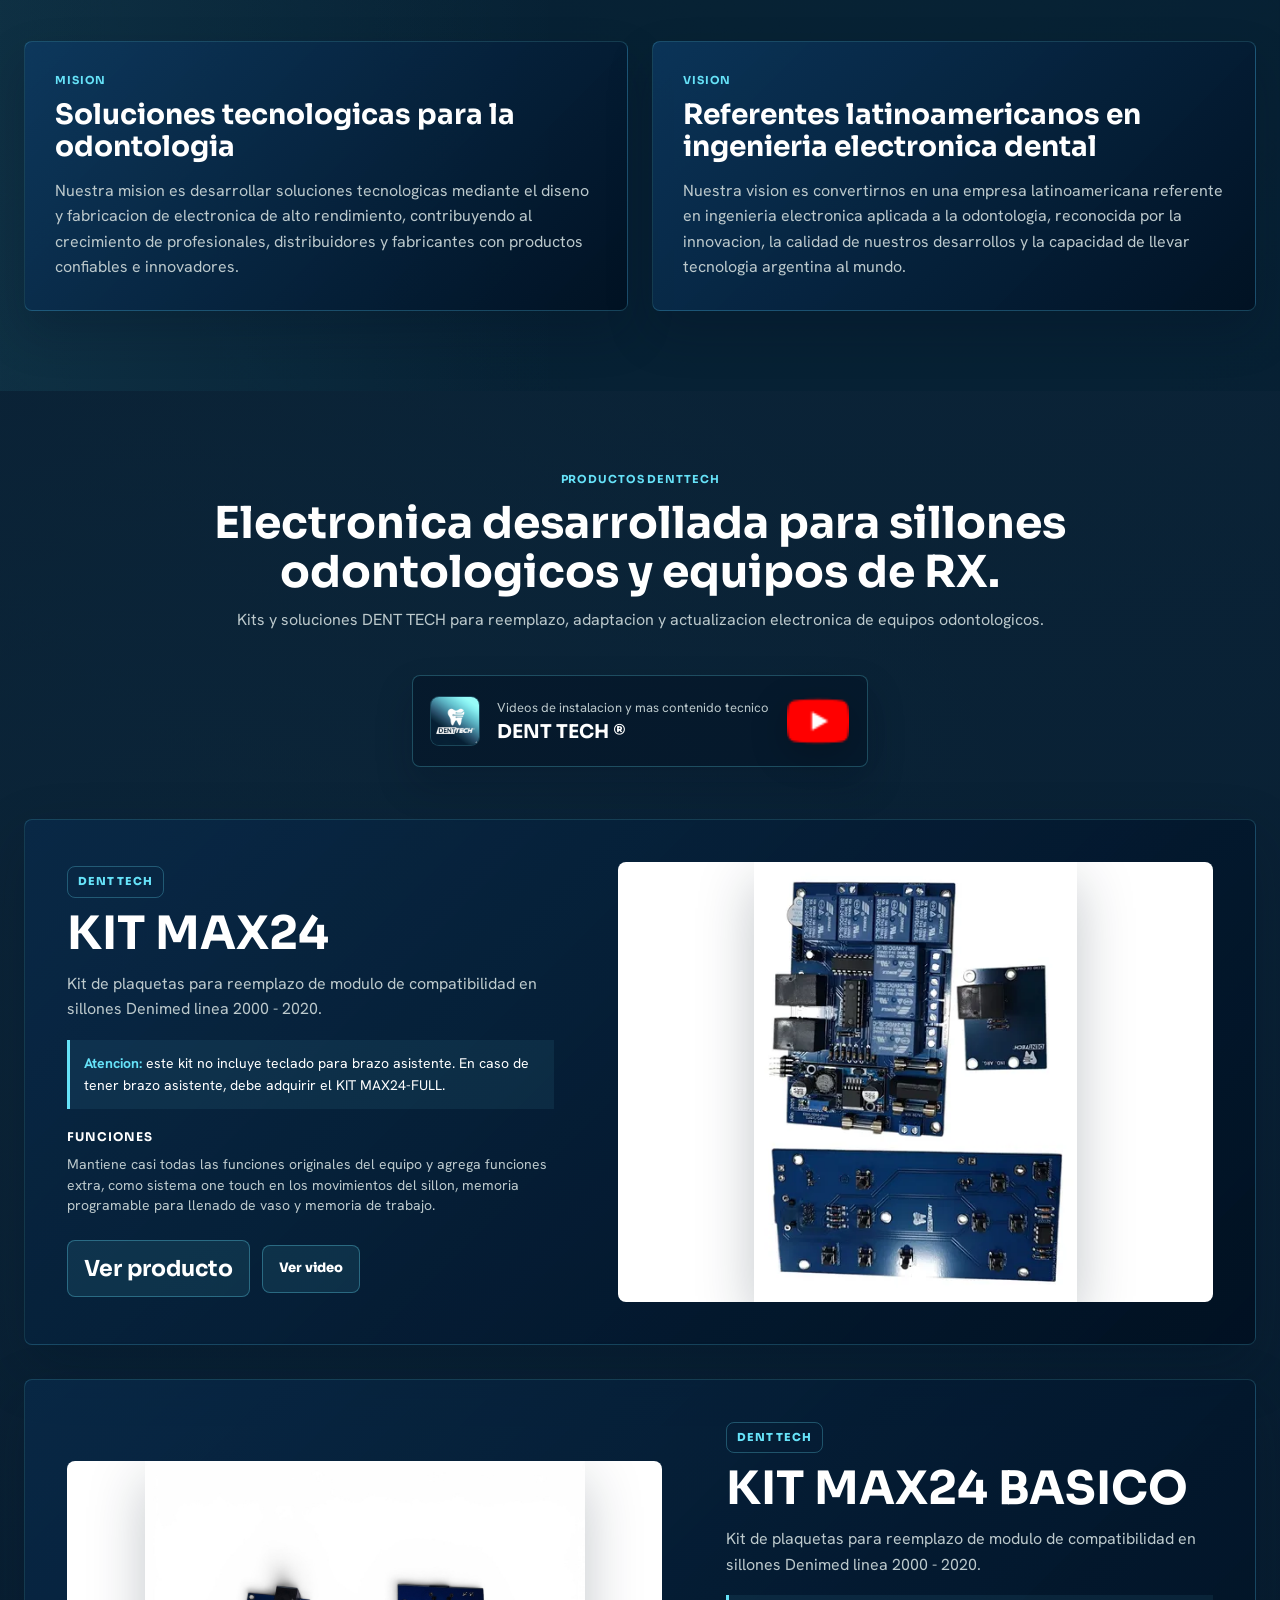
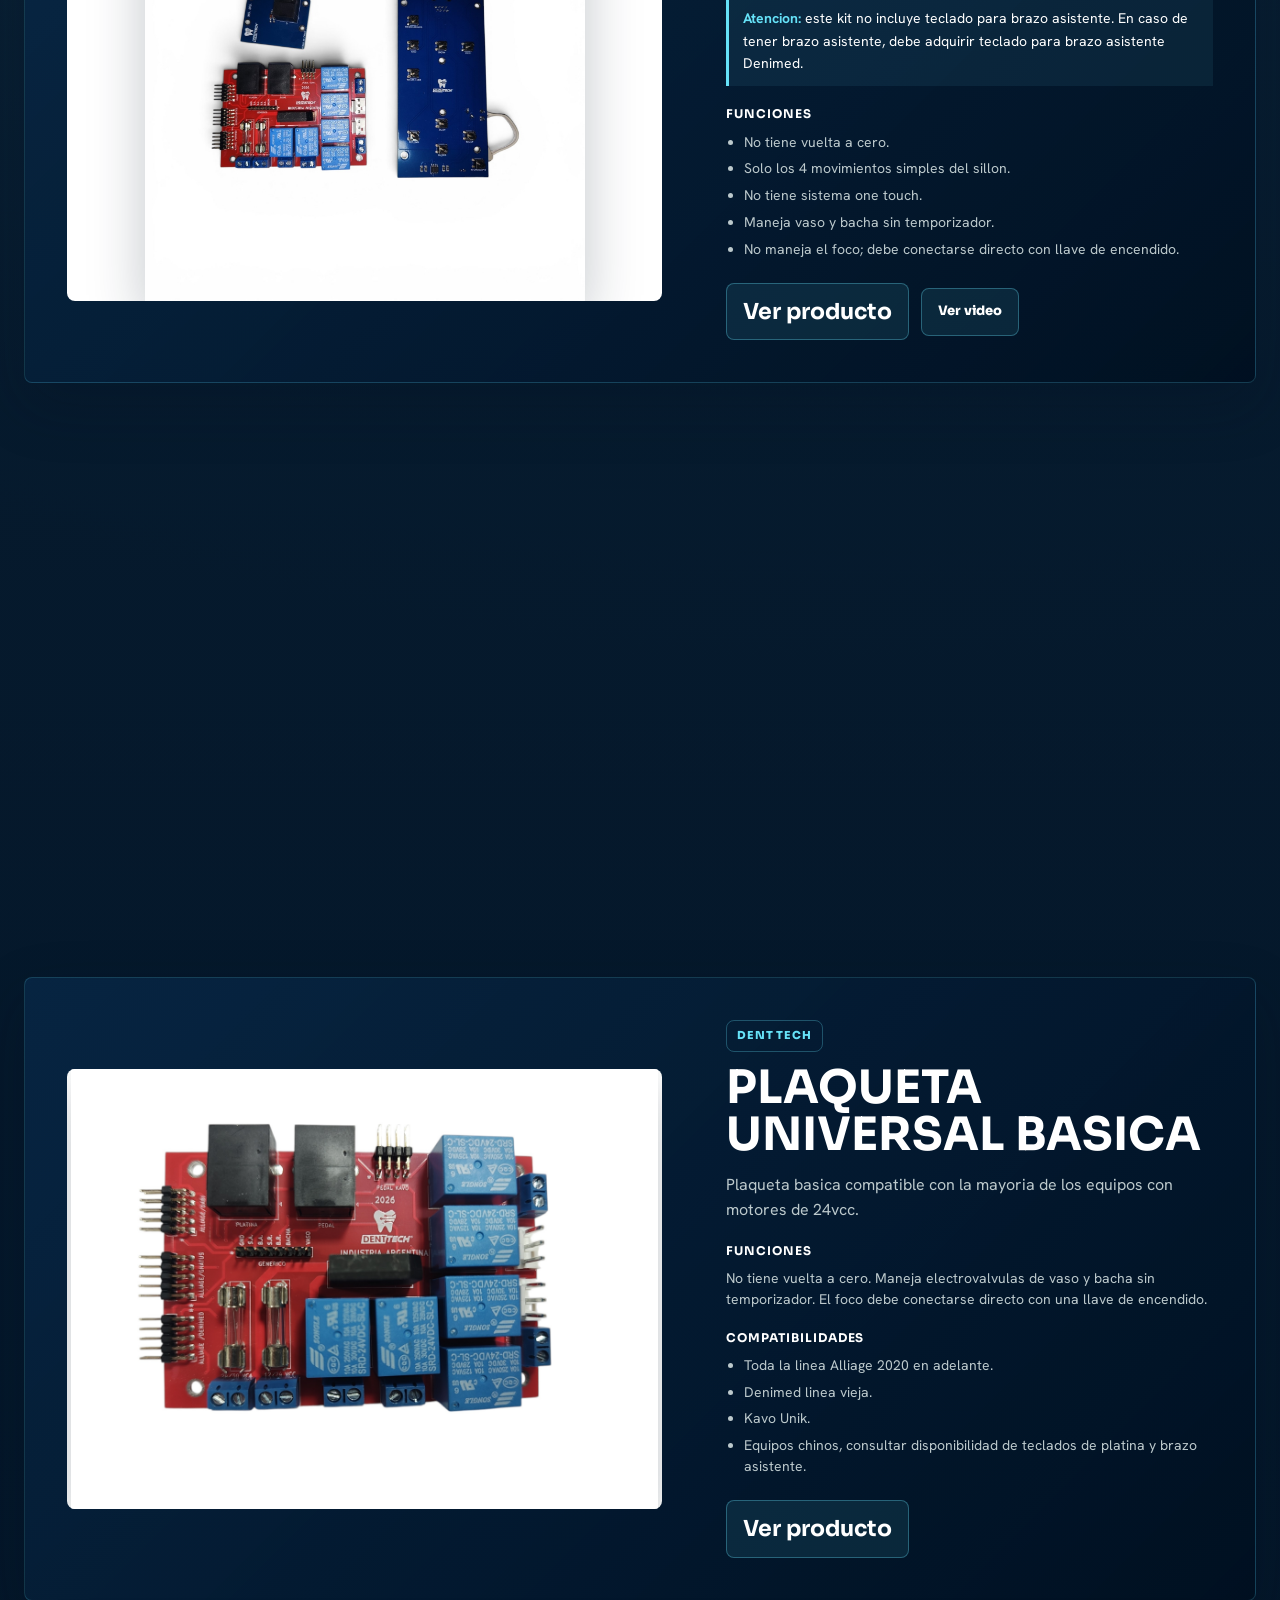
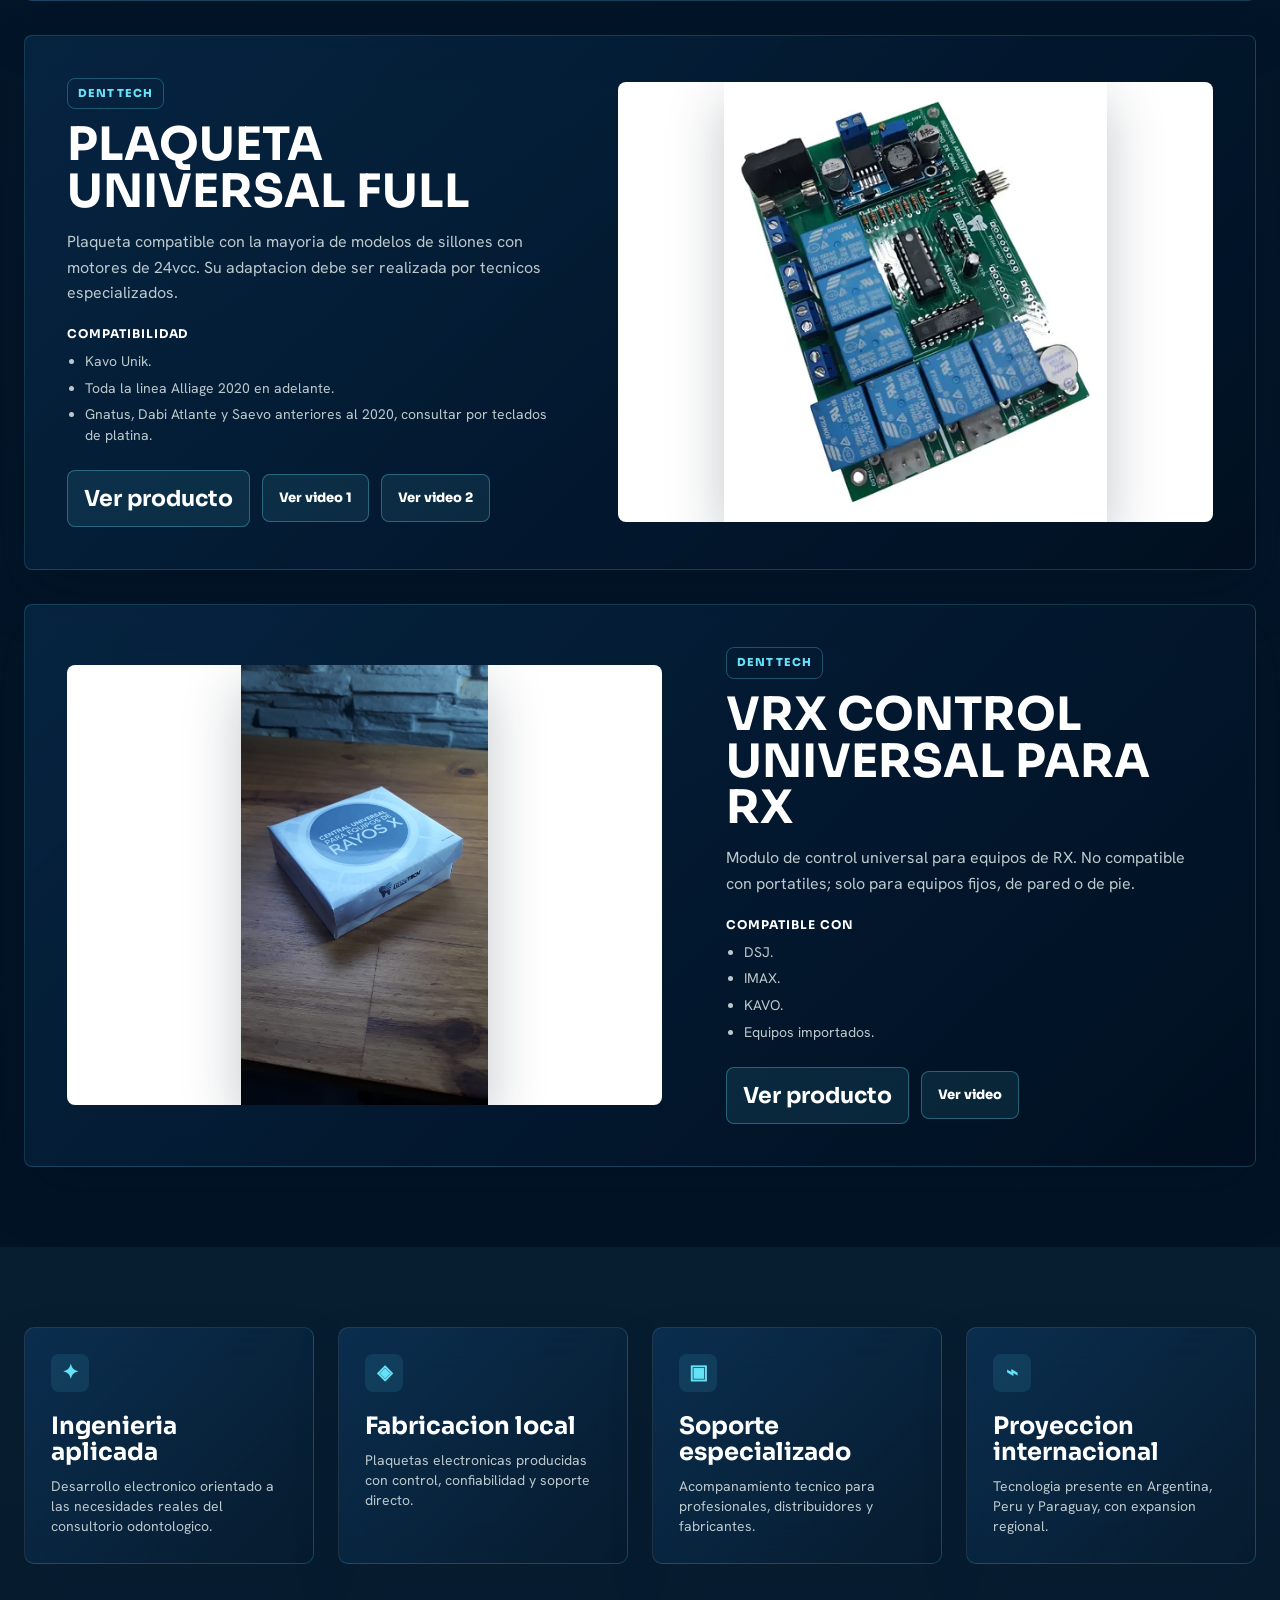
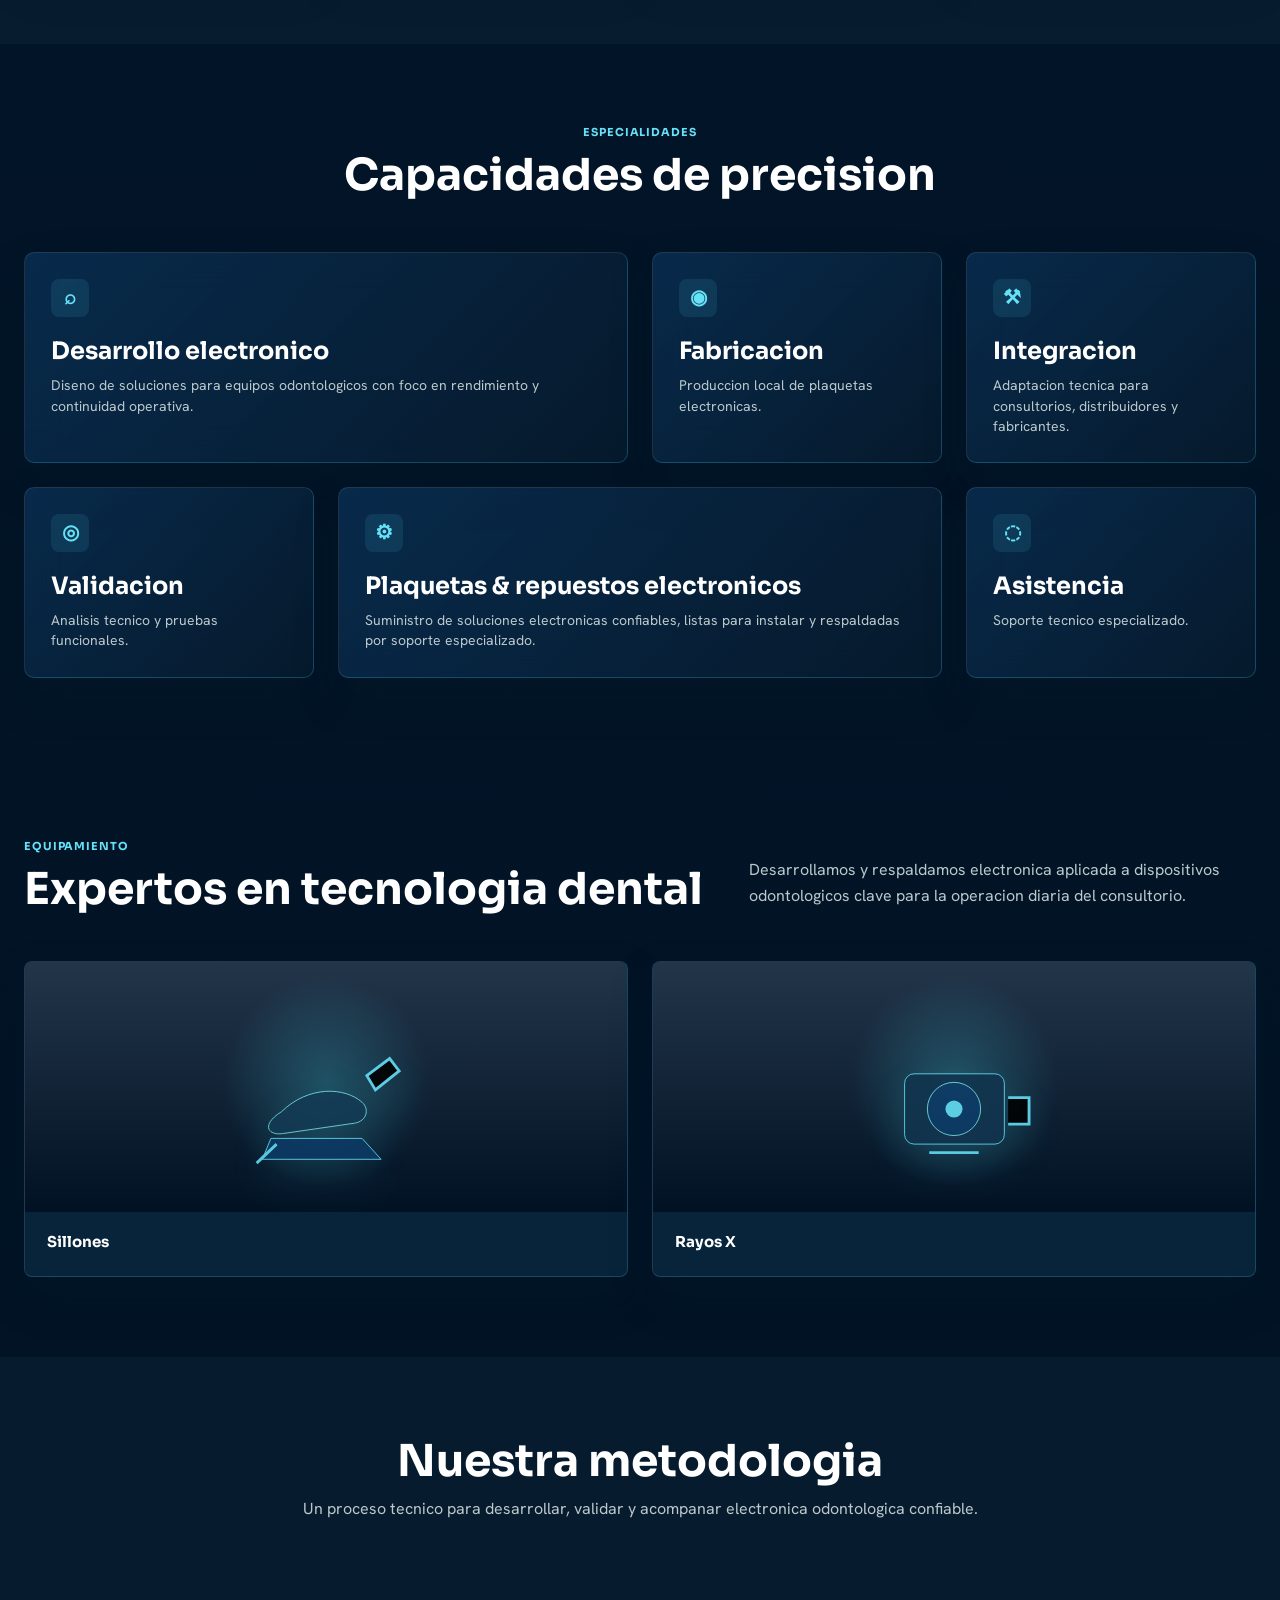
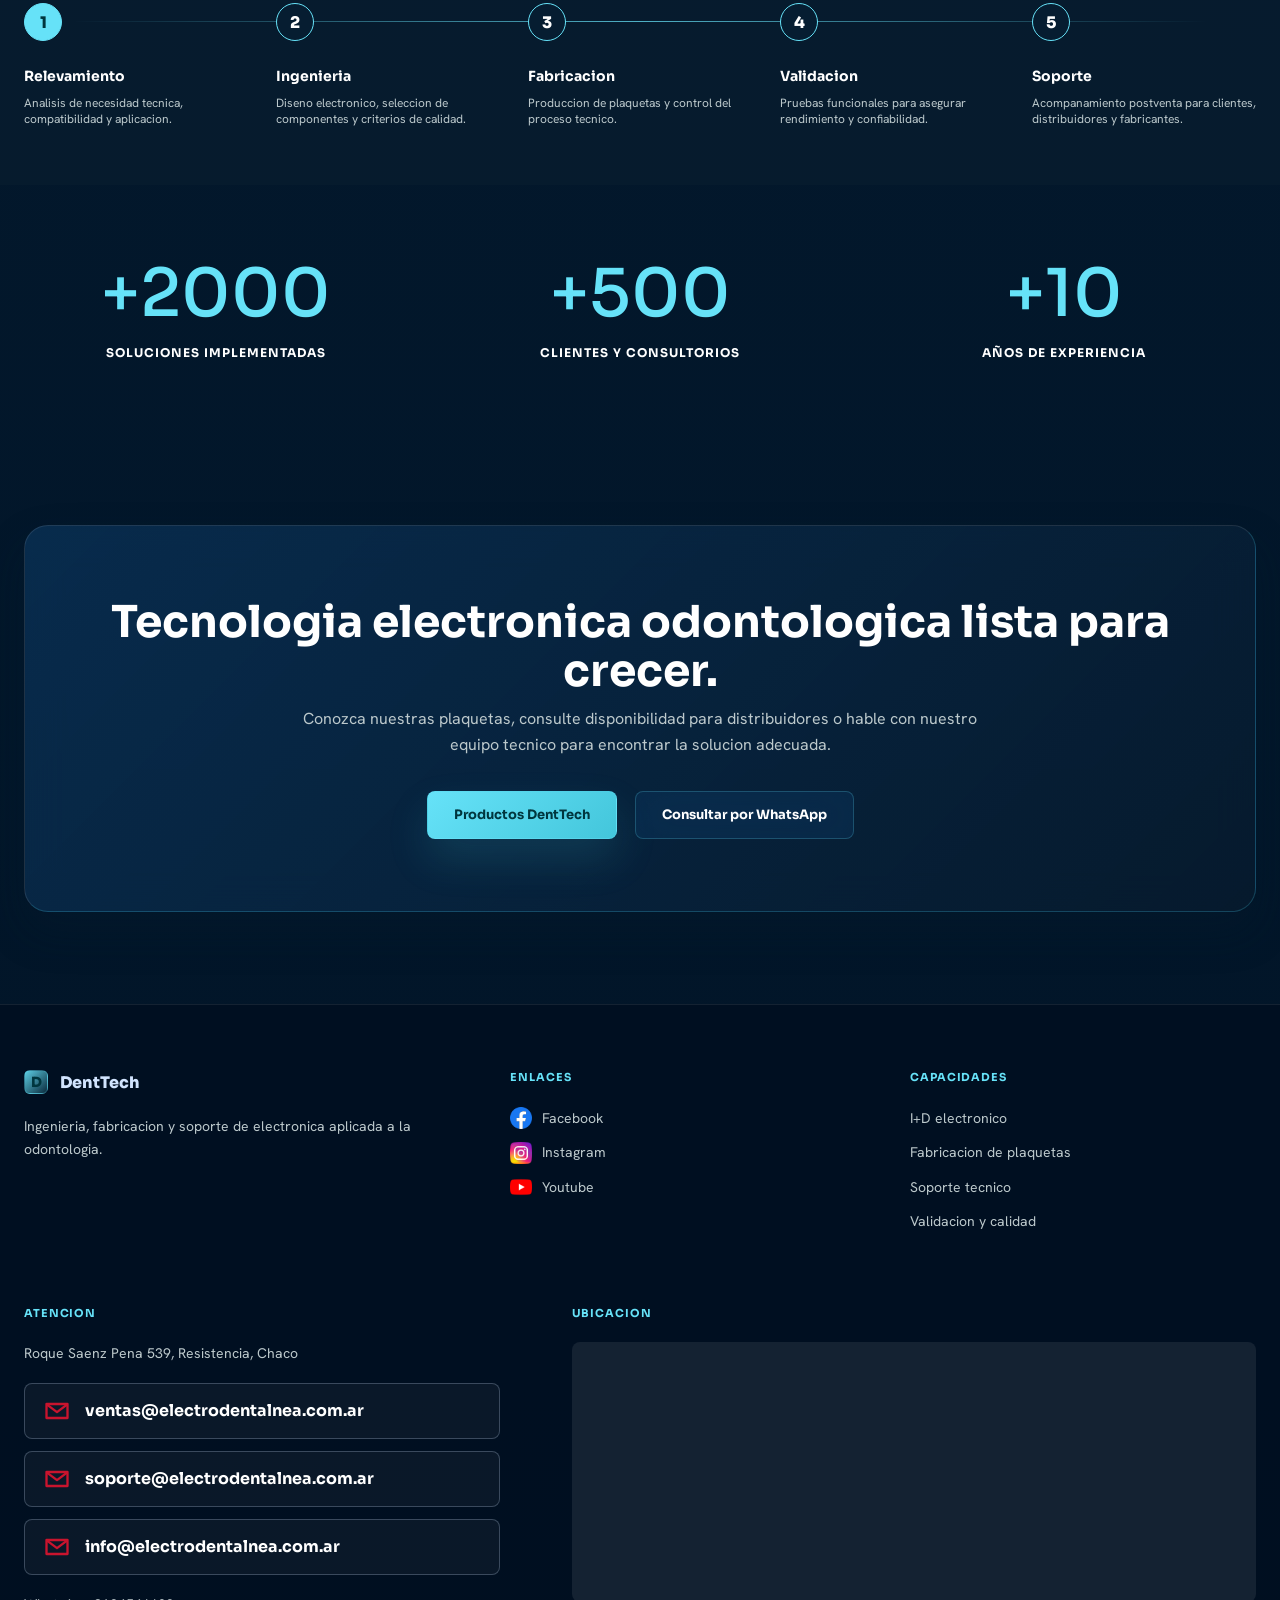
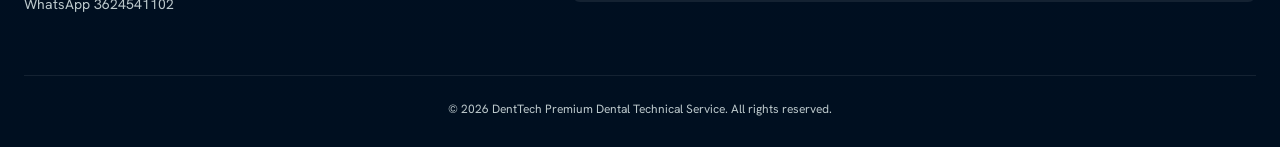
<file: servicio-tecnico.html>
<!DOCTYPE html>
<html lang="es" xmlns:th="http://www.thymeleaf.org">
<head>
	<meta charset="UTF-8">
	<meta name="viewport" content="width=device-width, initial-scale=1.0">
	<title>DentTech | Ingenieria electronica odontologica</title>
	<link rel="preconnect" href="https://fonts.googleapis.com">
	<link rel="preconnect" href="https://fonts.gstatic.com" crossorigin>
	<link href="https://fonts.googleapis.com/css2?family=Hanken+Grotesk:wght@400;500;600;700;800&family=Sora:wght@500;600;700;800&display=swap" rel="stylesheet">
	<link rel="stylesheet" href="style.css">
	<link rel="icon" type="image/png" href="/img/denttech-navbar-logo.png">
</head>
<body>
<div class="page">
	<a class="floating-whatsapp" href="https://wa.me/543624541102" target="_blank" rel="noopener" aria-label="Consultar por WhatsApp">
		<img src="/img/whatsapp.png" alt="whatsapp">
	</a>
	<header class="header">
		<div class="container header-inner">
			<a class="brand" href="/servicio-tecnico">
				<img class="brand-logo" src="/img/denttech-navbar-logo.png" alt="DentTech">
				<span class="brand-word">DentTech</span>
			</a>
			<nav class="nav" id="site-nav" aria-label="Navegacion de servicio tecnico">
				<a href="#empresa">Empresa</a>
				<a href="#servicios">Servicios</a>
				<a href="https://electrodentalnea.com.ar/catalogo?categoria=repuestos&subcategoria=plaquetas-electronicas-sillones" target="_blank" rel="noopener">Productos DentTech</a>
				<a class="nav-home-logo" href="https://electrodentalnea.com.ar" aria-label="Ir a ElectrodentalNea">
					<img src="/img/electrodentallarge.png" alt="ElectrodentalNea">
				</a>
				<a href="#proceso">Proceso</a>
				<a href="#contacto">Contacto</a>
			</nav>
			<div class="header-actions">
				<a class="whatsapp" href="https://wa.me/543624541102">WHATSAPP</a>
				<a class="btn btn-primary" href="https://electrodentalnea.com.ar/catalogo?categoria=repuestos&subcategoria=plaquetas-electronicas-sillones" target="_blank" rel="noopener">Productos DentTech</a>
			</div>
			<button class="menu-toggle" type="button" aria-label="Abrir menu" aria-controls="site-nav" aria-expanded="false">
				<span></span>
				<span></span>
				<span></span>
			</button>
		</div>
		<div class="nav-backdrop" hidden></div>
	</header>

	<main>
		<section class="hero container">
			<div>
				<p class="kicker">I+D, fabricacion y soporte odontologico</p>
				<h1>Ingenieria electronica para la nueva generacion de la odontologia.</h1>
				<p class="hero-copy">No reparamos tecnologia. La desarrollamos. DENT TECH disena y fabrica electronica odontologica de alto rendimiento con calidad local, soporte especializado y proyeccion internacional.</p>
				<div class="hero-actions">
					<a class="btn btn-primary" href="https://electrodentalnea.com.ar/catalogo?categoria=repuestos&subcategoria=plaquetas-electronicas-sillones" target="_blank" rel="noopener">Productos DentTech</a>
					<a class="btn btn-glass" href="https://wa.me/543624541102">Hablar por WhatsApp</a>
				</div>
			</div>
			<div class="logo-panel" aria-label="DentTech">
				<!-- <div> -->
					<!-- <div class="tooth"></div>
					<div class="denttech">DentTech</div> -->
				<!-- </div> -->
					<img src="/img/denttech-navbar-logo.png" alt="">
			</div>
		</section>

		<section class="band company-band" id="empresa">
			<div class="container company-grid">
				<div class="company-story">
					<p class="eyebrow">Empresa</p>
					<h2>DENT TECH desarrolla tecnologia odontologica desde Argentina.</h2>
					<p>DENT TECH nacio con el proposito de resolver los desafios tecnologicos de la odontologia. Lo que comenzo brindando soluciones tecnicas a consultorios evoluciono gracias a una busqueda constante de innovacion.</p>
					<p>Comprendimos que el mercado necesitaba mucho mas que reparacion y mantenimiento: necesitaba tecnologia desarrollada localmente, con calidad, confiabilidad y soporte.</p>
					<p>Hoy somos una empresa dedicada al diseno, desarrollo y fabricacion de electronica aplicada a la odontologia. Nuestras plaquetas electronicas equipan consultorios en toda Argentina y tambien llegan a Peru y Paraguay, mientras continuamos expandiendo nuestra presencia hacia nuevos mercados internacionales.</p>
				</div>
				<div class="company-focus">
					<div class="focus-card">
						<span>I+D</span>
						<strong>Electronica propia para equipos odontologicos</strong>
					</div>
					<div class="focus-card">
						<span>Fabricacion</span>
						<strong>Plaquetas confiables, trazables y listas para soporte</strong>
					</div>
					<div class="focus-card">
						<span>Exportacion</span>
						<strong>Tecnologia argentina presente en la region</strong>
					</div>
				</div>
			</div>
			<div class="container mission-vision">
				<article>
					<p class="eyebrow">Mision</p>
					<h3>Soluciones tecnologicas para la odontologia</h3>
					<p>Nuestra mision es desarrollar soluciones tecnologicas mediante el diseno y fabricacion de electronica de alto rendimiento, contribuyendo al crecimiento de profesionales, distribuidores y fabricantes con productos confiables e innovadores.</p>
				</article>
				<article>
					<p class="eyebrow">Vision</p>
					<h3>Referentes latinoamericanos en ingenieria electronica dental</h3>
					<p>Nuestra vision es convertirnos en una empresa latinoamericana referente en ingenieria electronica aplicada a la odontologia, reconocida por la innovacion, la calidad de nuestros desarrollos y la capacidad de llevar tecnologia argentina al mundo.</p>
				</article>
			</div>
		</section>

		<section class="band products-band" id="productos-denttech">
			<div class="container">
				<div class="section-heading">
					<p class="eyebrow">Productos DentTech</p>
					<h2>Electronica desarrollada para sillones odontologicos y equipos de RX.</h2>
					<p>Kits y soluciones DENT TECH para reemplazo, adaptacion y actualizacion electronica de equipos odontologicos.</p>
					<a class="youtube-channel-card" href="https://www.youtube.com/@DENTTECH518/videos" target="_blank" rel="noopener" aria-label="Ver canal de YouTube de DENT TECH">
						<img class="youtube-channel-logo" src="/img/denttech-navbar-logo.png" alt="DentTech">
						<div>
							<span>Videos de instalacion y mas contenido tecnico</span>
							<strong>DENT TECH ®</strong>
						</div>
						<img class="youtube-icon" src="/img/youtube.png" alt="YouTube">
					</a>
				</div>
				<div class="product-list">
					<article class="product-showcase image-right reveal-slide">
						<div class="product-copy">
							<p class="product-brand">DENT TECH</p>
							<h3>KIT MAX24</h3>
							<p>Kit de plaquetas para reemplazo de modulo de compatibilidad en sillones Denimed linea 2000 - 2020.</p>
							<p class="product-alert"><strong>Atencion:</strong> este kit no incluye teclado para brazo asistente. En caso de tener brazo asistente, debe adquirir el KIT MAX24-FULL.</p>
							<div class="product-detail">
								<h4>Funciones</h4>
								<p>Mantiene casi todas las funciones originales del equipo y agrega funciones extra, como sistema one touch en los movimientos del sillon, memoria programable para llenado de vaso y memoria de trabajo.</p>
							</div>
							<div class="product-links">
								<a class="product-price" href="https://electrodentalnea.com.ar/productos/kit-max24" target="_blank" rel="noopener">
									<!-- <span>Precio en:</span> -->
									<strong>Ver producto</strong>
								</a>
								<a class="product-video" href="https://www.youtube.com/watch?v=5JHQYSd-3Zs" target="_blank" rel="noopener">Ver video</a>
							</div>
						</div>
						<figure class="product-media">
							<img src="/img/productos/kit-max24.png" alt="Kit MAX24 de plaquetas DentTech">
						</figure>
					</article>

					<article class="product-showcase image-left reveal-slide">
						<div class="product-copy">
							<p class="product-brand">DENT TECH</p>
							<h3>KIT MAX24 BASICO</h3>
							<p>Kit de plaquetas para reemplazo de modulo de compatibilidad en sillones Denimed linea 2000 - 2020.</p>
							<p class="product-alert"><strong>Atencion:</strong> este kit no incluye teclado para brazo asistente. En caso de tener brazo asistente, debe adquirir teclado para brazo asistente Denimed.</p>
							<div class="product-detail">
								<h4>Funciones</h4>
								<ul>
									<li>No tiene vuelta a cero.</li>
									<li>Solo los 4 movimientos simples del sillon.</li>
									<li>No tiene sistema one touch.</li>
									<li>Maneja vaso y bacha sin temporizador.</li>
									<li>No maneja el foco; debe conectarse directo con llave de encendido.</li>
								</ul>
							</div>
							<div class="product-links">
								<a class="product-price" href="https://electrodentalnea.com.ar/productos/kit-max24-basico" target="_blank" rel="noopener">
									<!-- <span>Precio en:</span> -->
									<strong>Ver producto</strong>
								</a>
								<a class="product-video" href="https://www.youtube.com/watch?v=5JHQYSd-3Zs" target="_blank" rel="noopener">Ver video</a>
							</div>
						</div>
						<figure class="product-media">
							<img src="/img/productos/kit-max24-basico.png" alt="Kit MAX24 Basico de plaquetas DentTech">
						</figure>
					</article>

					<article class="product-showcase image-right reveal-slide">
						<div class="product-copy">
							<p class="product-brand">DENT TECH</p>
							<h3>KIT MAX24 FULL</h3>
							<p>Kit para reemplazo de modulo de compatibilidad en equipos Denimed linea 2000 - 2020. Incluye teclado para brazo asistente.</p>
							<div class="product-detail">
								<h4>Funciones</h4>
								<p>Mantiene casi todas las funciones originales del equipo y agrega funciones extra, como sistema one touch en los movimientos del sillon, memoria programable para llenado de vaso y memoria de trabajo.</p>
							</div>
							<div class="product-links">
								<a class="product-price" href="https://electrodentalnea.com.ar/productos/kit-max24-full" target="_blank" rel="noopener">
									<!-- <span>Precio en:</span> -->
									<strong>Ver producto</strong>
								</a>
								<a class="product-video" href="https://www.youtube.com/watch?v=5JHQYSd-3Zs" target="_blank" rel="noopener">Ver video</a>
							</div>
						</div>
						<figure class="product-media">
							<img src="/img/productos/kit-max24-full.png" alt="Kit MAX24 Full de plaquetas DentTech">
						</figure>
					</article>

					<article class="product-showcase image-left reveal-slide">
						<div class="product-copy">
							<p class="product-brand">DENT TECH</p>
							<h3>PLAQUETA UNIVERSAL BASICA</h3>
							<p>Plaqueta basica compatible con la mayoria de los equipos con motores de 24vcc.</p>
							<div class="product-detail">
								<h4>Funciones</h4>
								<p>No tiene vuelta a cero. Maneja electrovalvulas de vaso y bacha sin temporizador. El foco debe conectarse directo con una llave de encendido.</p>
							</div>
							<div class="product-detail">
								<h4>Compatibilidades</h4>
								<ul>
									<li>Toda la linea Alliage 2020 en adelante.</li>
									<li>Denimed linea vieja.</li>
									<li>Kavo Unik.</li>
									<li>Equipos chinos, consultar disponibilidad de teclados de platina y brazo asistente.</li>
								</ul>
							</div>
							<div class="product-links">
								<a class="product-price" href="https://electrodentalnea.com.ar/productos/plaqueta-universal-basica" target="_blank" rel="noopener">
									<!-- <span>Precio en:</span> -->
									<strong>Ver producto</strong>
								</a>
							</div>
						</div>
						<figure class="product-media">
							<img src="/img/productos/plaqueta-universal-basica.png" alt="Plaqueta universal basica DentTech">
						</figure>
					</article>

					<article class="product-showcase image-right reveal-slide">
						<div class="product-copy">
							<p class="product-brand">DENT TECH</p>
							<h3>PLAQUETA UNIVERSAL FULL</h3>
							<p>Plaqueta compatible con la mayoria de modelos de sillones con motores de 24vcc. Su adaptacion debe ser realizada por tecnicos especializados.</p>
							<div class="product-detail">
								<h4>Compatibilidad</h4>
								<ul>
									<li>Kavo Unik.</li>
									<li>Toda la linea Alliage 2020 en adelante.</li>
									<li>Gnatus, Dabi Atlante y Saevo anteriores al 2020, consultar por teclados de platina.</li>
								</ul>
							</div>
							<div class="product-links">
								<a class="product-price" href="https://electrodentalnea.com.ar/productos/plaqueta-universal-full" target="_blank" rel="noopener">
									<!-- <span>Precio en:</span> -->
									<strong>Ver producto</strong>
								</a>
								<a class="product-video" href="https://www.youtube.com/watch?v=exjL58LiPmc&amp;pp=0gcJCaMLAYcqIYzv" target="_blank" rel="noopener">Ver video 1</a>
								<a class="product-video" href="https://www.youtube.com/watch?v=wan5DUVWhmU" target="_blank" rel="noopener">Ver video 2</a>
							</div>
						</div>
						<figure class="product-media">
							<img src="/img/productos/plaqueta-universal-full.png" alt="Plaqueta universal full DentTech">
						</figure>
					</article>

					<article class="product-showcase image-left reveal-slide">
						<div class="product-copy">
							<p class="product-brand">DENT TECH</p>
							<h3>VRX CONTROL UNIVERSAL PARA RX</h3>
							<p>Modulo de control universal para equipos de RX. No compatible con portatiles; solo para equipos fijos, de pared o de pie.</p>
							<div class="product-detail">
								<h4>Compatible con</h4>
								<ul>
									<li>DSJ.</li>
									<li>IMAX.</li>
									<li>KAVO.</li>
									<li>Equipos importados.</li>
								</ul>
							</div>
							<div class="product-links">
								<a class="product-price" href="https://electrodentalnea.com.ar/productos/vrx-control-universal-para-rx" target="_blank" rel="noopener">
									<!-- <span>Precio en:</span> -->
									<strong>Ver producto</strong>
								</a>
								<a class="product-video" href="https://www.youtube.com/watch?v=OG68HfZKgng" target="_blank" rel="noopener">Ver video</a>
							</div>
						</div>
						<figure class="product-media">
							<img src="/img/productos/vrx-control-universal-rx.png" alt="VRX control universal para equipos de RX DentTech">
						</figure>
					</article>
				</div>
			</div>
		</section>

		<section class="band band-alt">
			<div class="container grid feature-grid">
				<article class="glass">
					<span class="icon">✦</span>
					<h3>Ingenieria aplicada</h3>
					<p>Desarrollo electronico orientado a las necesidades reales del consultorio odontologico.</p>
				</article>
				<article class="glass">
					<span class="icon">◈</span>
					<h3>Fabricacion local</h3>
					<p>Plaquetas electronicas producidas con control, confiabilidad y soporte directo.</p>
				</article>
				<article class="glass">
					<span class="icon">▣</span>
					<h3>Soporte especializado</h3>
					<p>Acompanamiento tecnico para profesionales, distribuidores y fabricantes.</p>
				</article>
				<article class="glass">
					<span class="icon">⌁</span>
					<h3>Proyeccion internacional</h3>
					<p>Tecnologia presente en Argentina, Peru y Paraguay, con expansion regional.</p>
				</article>
			</div>
		</section>

		<section class="band" id="servicios">
			<div class="container">
				<div class="section-heading">
					<p class="eyebrow">Especialidades</p>
					<h2>Capacidades de precision</h2>
				</div>
				<div class="grid services-grid">
					<article class="service-card wide">
						<span class="icon">⌕</span>
						<h3>Desarrollo electronico</h3>
						<p>Diseno de soluciones para equipos odontologicos con foco en rendimiento y continuidad operativa.</p>
					</article>
					<article class="service-card">
						<span class="icon">◉</span>
						<h3>Fabricacion</h3>
						<p>Produccion local de plaquetas electronicas.</p>
					</article>
					<article class="service-card">
						<span class="icon">⚒</span>
						<h3>Integracion</h3>
						<p>Adaptacion tecnica para consultorios, distribuidores y fabricantes.</p>
					</article>
					<article class="service-card">
						<span class="icon">◎</span>
						<h3>Validacion</h3>
						<p>Analisis tecnico y pruebas funcionales.</p>
					</article>
					<article class="service-card wide">
						<span class="icon">⚙</span>
						<h3>Plaquetas &amp; repuestos electronicos</h3>
						<p>Suministro de soluciones electronicas confiables, listas para instalar y respaldadas por soporte especializado.</p>
					</article>
					<article class="service-card">
						<span class="icon">◌</span>
						<h3>Asistencia</h3>
						<p>Soporte tecnico especializado.</p>
					</article>
				</div>
			</div>
		</section>

		<section class="band" id="equipamiento">
			<div class="container">
				<div class="equipment-intro">
					<div>
						<p class="eyebrow">Equipamiento</p>
						<h2>Expertos en tecnologia dental</h2>
					</div>
					<p>Desarrollamos y respaldamos electronica aplicada a dispositivos odontologicos clave para la operacion diaria del consultorio.</p>
				</div>
				<div class="grid equipment-grid">
					<article class="equipment-card">
						<div class="equipment-art">
							<svg viewBox="0 0 200 160" role="img" aria-label="Sillones">
								<path d="M42 112h96l20 22H33z" fill="#0d3b66" stroke="#66e2f8"/>
								<path d="M53 84c29-28 67-26 85-10 8 7 5 20-8 22l-76 11c-16 2-22-10-1-23z" fill="#143b55" stroke="#7ae2e2"/>
								<path d="M143 46l24-18 10 13-25 20zM48 118l-21 20" stroke="#66e2f8" stroke-width="3"/>
							</svg>
						</div>
						<h3>Sillones</h3>
					</article>
					<!-- <article class="equipment-card">
						<div class="equipment-art">
							<svg viewBox="0 0 200 160" role="img" aria-label="Compresores">
								<rect x="37" y="68" width="126" height="58" rx="28" fill="#12344e" stroke="#66e2f8"/>
								<circle cx="100" cy="98" r="21" fill="#071b2e" stroke="#7ae2e2"/>
								<path d="M72 68V48h56v20M31 98H14M186 98h-17" stroke="#66e2f8" stroke-width="3"/>
							</svg>
						</div>
						<h3>Compresores</h3>
					</article>
					<article class="equipment-card">
						<div class="equipment-art">
							<svg viewBox="0 0 200 160" role="img" aria-label="Autoclaves">
								<path d="M100 38l34 78H66z" fill="none" stroke="#66e2f8" stroke-width="3"/>
								<path d="M100 70v36M86 106h28" stroke="#7ae2e2" stroke-width="4"/>
							</svg>
						</div>
						<h3>Autoclaves</h3>
					</article> -->
					<article class="equipment-card">
						<div class="equipment-art">
							<svg viewBox="0 0 200 160" role="img" aria-label="Rayos X">
								<rect x="48" y="44" width="105" height="74" rx="10" fill="#12344e" stroke="#66e2f8"/>
								<circle cx="100" cy="81" r="28" fill="#0d3b66" stroke="#7ae2e2"/>
								<circle cx="100" cy="81" r="9" fill="#66e2f8"/>
								<path d="M157 69h22v28h-22M74 127h52" stroke="#66e2f8" stroke-width="3"/>
							</svg>
						</div>
						<h3>Rayos X</h3>
					</article>
				</div>
				<!-- <div class="chip-grid">
					<div class="chip">◇ Lamparas LED</div>
					<div class="chip">▣ Micromotores</div>
					<div class="chip">◌ Rotatorios</div>
					<div class="chip">✣ Bombas de vacio</div>
				</div> -->
			</div>
		</section>

		<section class="band band-alt method" id="proceso">
			<div class="container">
				<div class="section-heading">
					<h2>Nuestra metodologia</h2>
					<p>Un proceso tecnico para desarrollar, validar y acompanar electronica odontologica confiable.</p>
				</div>
				<div class="timeline">
					<div class="step">
						<div class="step-number">1</div>
						<div>
							<h3>Relevamiento</h3>
							<p>Analisis de necesidad tecnica, compatibilidad y aplicacion.</p>
						</div>
					</div>
					<div class="step">
						<div class="step-number">2</div>
						<div>
							<h3>Ingenieria</h3>
							<p>Diseno electronico, seleccion de componentes y criterios de calidad.</p>
						</div>
					</div>
					<div class="step">
						<div class="step-number">3</div>
						<div>
							<h3>Fabricacion</h3>
							<p>Produccion de plaquetas y control del proceso tecnico.</p>
						</div>
					</div>
					<div class="step">
						<div class="step-number">4</div>
						<div>
							<h3>Validacion</h3>
							<p>Pruebas funcionales para asegurar rendimiento y confiabilidad.</p>
						</div>
					</div>
					<div class="step">
						<div class="step-number">5</div>
						<div>
							<h3>Soporte</h3>
							<p>Acompanamiento postventa para clientes, distribuidores y fabricantes.</p>
						</div>
					</div>
				</div>
			</div>
		</section>

		<section class="container metrics" aria-label="Metricas DentTech">
			<div class="metric">
				<strong>+2000</strong>
				<span>Soluciones implementadas</span>
			</div>
			<div class="metric">
				<strong>+500</strong>
				<span>Clientes y consultorios</span>
			</div>
			<div class="metric">
				<strong>+10</strong>
				<span>Años de experiencia</span>
			</div>
		</section>

		<section class="cta-wrap container" id="contacto">
			<div class="cta-panel">
				<h2>Tecnologia electronica odontologica lista para crecer.</h2>
				<p>Conozca nuestras plaquetas, consulte disponibilidad para distribuidores o hable con nuestro equipo tecnico para encontrar la solucion adecuada.</p>
				<div class="hero-actions" style="justify-content: center;">
					<a class="btn btn-primary" href="https://electrodentalnea.com.ar/catalogo?categoria=repuestos&subcategoria=plaquetas-electronicas-sillones" target="_blank" rel="noopener">Productos DentTech</a>
					<a class="btn btn-glass" href="https://wa.me/543624541102">Consultar por WhatsApp</a>
				</div>
			</div>
		</section>
	</main>

	<footer class="footer">
		<div class="container footer-grid">
			<div>
				<div class="footer-brand">
					<span class="brand-mark">D</span>
					<span>DentTech</span>
				</div>
				<p style="margin-top: 20px;">Ingenieria, fabricacion y soporte de electronica aplicada a la odontologia.</p>
			</div>
			<div>
				<h4>Enlaces</h4>
				<a class="social-link" href="https://www.facebook.com/denttech.rcia/" target="_blank" rel="noopener">
					<img src="/img/facebook.png" alt="">
					Facebook
				</a>
				<a class="social-link" href="https://www.instagram.com/dent.tech.resistencia/" target="_blank" rel="noopener">
					<img src="/img/instagram.png" alt="">
					Instagram
				</a>
				<a class="social-link" href="https://www.youtube.com/@denttech518" target="_blank" rel="noopener">
					<img src="/img/youtube.png" alt="">
					Youtube
				</a>
			</div>
			<div>
				<h4>Capacidades</h4>
				<a href="#empresa">I+D electronico</a>
				<a href="#servicios">Fabricacion de plaquetas</a>
				<a href="#servicios">Soporte tecnico</a>
				<a href="#proceso">Validacion y calidad</a>
			</div>
			<div class="footer-contact">
				<div>
					<h4>Atencion</h4>
					<p class="contact-address">Roque Saenz Pena 539, Resistencia, Chaco</p>
					<div class="footer-email-list" aria-label="Correos de contacto">
						<a class="footer-email-card" href="mailto:ventas@electrodentalnea.com.ar">
							<span class="mail-icon" aria-hidden="true">
								<svg viewBox="0 0 24 24" focusable="false">
									<path d="M3 6h18v12H3z"></path>
									<path d="m4 7 8 6 8-6"></path>
								</svg>
							</span>
							ventas@electrodentalnea.com.ar
						</a>
						<a class="footer-email-card" href="mailto:soporte@electrodentalnea.com.ar">
							<span class="mail-icon" aria-hidden="true">
								<svg viewBox="0 0 24 24" focusable="false">
									<path d="M3 6h18v12H3z"></path>
									<path d="m4 7 8 6 8-6"></path>
								</svg>
							</span>
							soporte@electrodentalnea.com.ar
						</a>
						<a class="footer-email-card" href="mailto:info@electrodentalnea.com.ar">
							<span class="mail-icon" aria-hidden="true">
								<svg viewBox="0 0 24 24" focusable="false">
									<path d="M3 6h18v12H3z"></path>
									<path d="m4 7 8 6 8-6"></path>
								</svg>
							</span>
							info@electrodentalnea.com.ar
						</a>
					</div>
					<a class="footer-whatsapp" href="https://wa.me/543624541102" th:text="|WhatsApp ${configuracionTienda.whatsapp}|">WhatsApp 3624541102</a>
				</div>
				<div class="footer-map">
					<h4>Ubicacion</h4>
					<iframe
						title="Ubicacion DentTech"
						src="https://www.google.com/maps?cid=8731540261324968756&amp;g_mp=CiVnb29nbGUubWFwcy5wbGFjZXMudjEuUGxhY2VzLkdldFBsYWNlEAMYASAF&amp;hl=es&amp;source=embed&amp;output=embed"
						loading="lazy"
						referrerpolicy="no-referrer-when-downgrade"
						allowfullscreen>
					</iframe>
				</div>
			</div>
		</div>
		<div class="container copyright">© 2026 DentTech Premium Dental Technical Service. All rights reserved.</div>
	</footer>
</div>
<script>
	const menuToggle = document.querySelector(".menu-toggle");
	const siteNav = document.querySelector("#site-nav");
	const navBackdrop = document.querySelector(".nav-backdrop");
	if (menuToggle && siteNav && navBackdrop) {
		const closeMenu = () => {
			menuToggle.setAttribute("aria-expanded", "false");
			menuToggle.setAttribute("aria-label", "Abrir menu");
			siteNav.classList.remove("is-open");
			navBackdrop.hidden = true;
			document.body.classList.remove("menu-open");
		};
		const openMenu = () => {
			menuToggle.setAttribute("aria-expanded", "true");
			menuToggle.setAttribute("aria-label", "Cerrar menu");
			siteNav.classList.add("is-open");
			navBackdrop.hidden = false;
			document.body.classList.add("menu-open");
		};

		menuToggle.addEventListener("click", () => {
			const isOpen = menuToggle.getAttribute("aria-expanded") === "true";
			isOpen ? closeMenu() : openMenu();
		});

		navBackdrop.addEventListener("click", closeMenu);
		siteNav.querySelectorAll("a").forEach((link) => link.addEventListener("click", closeMenu));
		document.addEventListener("keydown", (event) => {
			if (event.key === "Escape") {
				closeMenu();
			}
		});
		window.matchMedia("(min-width: 761px)").addEventListener("change", closeMenu);
	}

	const revealItems = document.querySelectorAll(".reveal-slide");
	if ("IntersectionObserver" in window && revealItems.length) {
		const revealObserver = new IntersectionObserver((entries, observer) => {
			entries.forEach((entry) => {
				if (entry.isIntersecting) {
					entry.target.classList.add("is-visible");
					observer.unobserve(entry.target);
				}
			});
		}, { threshold: 0.18 });

		revealItems.forEach((item) => revealObserver.observe(item));
	} else {
		revealItems.forEach((item) => item.classList.add("is-visible"));
	}
</script>
</body>
</html>
</file>
<file: style.css>
:root {
    --surface: #011427;
    --surface-low: #071b2e;
    --surface-card: rgba(13, 59, 102, 0.58);
    --surface-deep: #000f20;
    --primary: #66e2f8;
    --primary-strong: #43c6db;
    --tertiary: #7ae2e2;
    --text: #d1e4fe;
    --muted: #bcc9cc;
    --line: rgba(102, 226, 248, 0.22);
    --line-soft: rgba(255, 255, 255, 0.1);
}

* {
    box-sizing: border-box;
}

html {
    scroll-behavior: smooth;
}

body {
    margin: 0;
    background: var(--surface);
    color: var(--text);
    font-family: "Hanken Grotesk", Arial, sans-serif;
    line-height: 1.6;
    overflow-x: hidden;
}

a {
    color: inherit;
    text-decoration: none;
}

.page {
    min-height: 100vh;
    overflow: hidden;
    background:
        radial-gradient(circle at 68% 14%, rgba(67, 198, 219, 0.18), transparent 30%),
        linear-gradient(180deg, #011427 0%, #08243b 25%, #011427 100%);
}

.container {
    width: calc(100% - 48px);
    max-width: 1280px;
    margin: 0 auto;
}

.container>* {
    min-width: 0;
}

.header {
    position: sticky;
    top: 0;
    z-index: 20;
    border-bottom: 1px solid rgba(102, 226, 248, 0.08);
    background: rgba(0, 15, 32, 0.94);
    backdrop-filter: blur(20px);
}

.header-inner {
    display: flex;
    align-items: center;
    justify-content: space-between;
    min-height: 77px;
    gap: 16px;
}

.brand,
.footer-brand {
    display: inline-flex;
    align-items: center;
    gap: 12px;
    font-family: "Sora", sans-serif;
    font-weight: 800;
    letter-spacing: 0;
}

.brand {
    color: var(--primary);
    font-size: 26px;
    line-height: 1;
}

.brand-logo {
    width: 42px;
    height: 42px;
    border-radius: 6px;
    object-fit: contain;
    object-position: center;
    background: rgba(102, 226, 248, 0.08);
    box-shadow: 0 0 0 1px rgba(102, 226, 248, 0.26);
}

.brand-word {
    font-weight: 900;
    text-shadow: 0 0 18px rgba(102, 226, 248, 0.22);
}

.brand-mark {
    display: grid;
    width: 24px;
    height: 24px;
    place-items: center;
    border: 1px solid var(--line);
    border-radius: 6px;
    background: linear-gradient(135deg, rgba(102, 226, 248, 0.9), rgba(67, 198, 219, 0.15));
    color: #00363e;
    font-size: 14px;
    font-weight: 900;
}

.nav {
    display: flex;
    align-items: center;
    gap: clamp(18px, 2.6vw, 38px);
    font-family: "Sora", sans-serif;
    font-size: 12px;
    font-weight: 600;
}

.nav-home-logo {
    display: inline-flex;
    align-items: center;
    justify-content: center;
    min-width: 130px;
    padding: 0;
    /* border: 1px dashed rgba(102, 226, 248, 0.45); */
    /* border-radius: 4px; */
    /* background: rgba(102, 226, 248, 0.04); */
}

.nav-home-logo img {
    width: 150px;
    height: auto;
    max-height: 55px;
    object-fit: contain;
}

.nav a {
    color: #ffffff;
    opacity: 0.92;
    transition: color 180ms ease, opacity 180ms ease;
}

.nav a:hover {
    color: var(--primary);
    opacity: 1;
}

.header-actions {
    display: flex;
    align-items: center;
    gap: 16px;
    font-family: "Sora", sans-serif;
    font-size: 11px;
    font-weight: 700;
}

.menu-toggle {
    display: none;
    width: 44px;
    height: 44px;
    flex: 0 0 44px;
    align-items: center;
    justify-content: center;
    flex-direction: column;
    gap: 5px;
    border: 1px solid rgba(102, 226, 248, 0.28);
    border-radius: 8px;
    background: rgba(13, 59, 102, 0.36);
    color: #ffffff;
    cursor: pointer;
}

.menu-toggle span {
    width: 20px;
    height: 2px;
    border-radius: 999px;
    background: currentColor;
    transition: transform 180ms ease, opacity 180ms ease;
}

.menu-toggle[aria-expanded="true"] span:nth-child(1) {
    transform: translateY(7px) rotate(45deg);
}

.menu-toggle[aria-expanded="true"] span:nth-child(2) {
    opacity: 0;
}

.menu-toggle[aria-expanded="true"] span:nth-child(3) {
    transform: translateY(-7px) rotate(-45deg);
}

.nav-backdrop {
    position: fixed;
    inset: 0;
    z-index: 24;
    background: rgba(0, 15, 32, 0.58);
    backdrop-filter: blur(3px);
}

.nav-backdrop[hidden] {
    display: none;
}

.whatsapp {
    color: var(--primary);
}

.floating-whatsapp {
    position: fixed;
    right: 20px;
    bottom: 20px;
    z-index: 40;
    display: grid;
    width: 56px;
    height: 56px;
    place-items: center;
    border-radius: 999px;
    background: #25D366;
    color: #ffffff;
    box-shadow: 0 18px 44px rgba(0, 0, 0, 0.35);
    font-family: "Sora", sans-serif;
    font-size: 15px;
    font-weight: 900;
}

.btn {
    display: inline-flex;
    align-items: center;
    justify-content: center;
    gap: 10px;
    min-height: 48px;
    border-radius: 8px;
    padding: 0 26px;
    border: 1px solid var(--line);
    font-family: "Sora", sans-serif;
    font-size: 13px;
    font-weight: 700;
    transition: transform 180ms cubic-bezier(0.4, 0, 0.2, 1), border-color 180ms ease, background 180ms ease;
}

.btn:hover,
.glass:hover,
.service-card:hover,
.equipment-card:hover {
    transform: translateY(-4px);
    border-color: rgba(102, 226, 248, 0.55);
}

.btn-primary {
    background: linear-gradient(135deg, #66e2f8, #43c6db);
    color: #00363e;
    box-shadow: 0 20px 42px rgba(64, 198, 219, 0.15);
}

.btn-glass {
    background: rgba(13, 59, 102, 0.34);
    color: #ffffff;
    backdrop-filter: blur(20px);
}

.hero {
    display: grid;
    grid-template-columns: minmax(0, 1.02fr) minmax(320px, 0.78fr);
    align-items: center;
    gap: clamp(32px, 7vw, 96px);
    min-height: 880px;
    padding: 112px 0 94px;
    overflow: hidden;
}

.kicker {
    display: inline-flex;
    align-items: center;
    gap: 8px;
    margin: 0 0 28px;
    padding: 8px 13px;
    border: 1px solid var(--line);
    border-radius: 999px;
    background: rgba(13, 59, 102, 0.28);
    color: var(--primary);
    font-family: "Sora", sans-serif;
    font-size: 11px;
    font-weight: 700;
    letter-spacing: 0.05em;
    text-transform: uppercase;
}

h1,
h2,
h3,
p {
    margin-top: 0;
}

h1,
h2,
h3 {
    font-family: "Sora", sans-serif;
    letter-spacing: 0;
}

h1 {
    max-width: 700px;
    margin-bottom: 24px;
    font-size: clamp(42px, 6vw, 72px);
    font-weight: 800;
    line-height: 0.98;
    color: #f5fbff;
}

.accent {
    display: block;
    color: var(--primary);
}

.hero-copy {
    max-width: 670px;
    margin-bottom: 36px;
    color: var(--muted);
    font-size: 17px;
}

.hero-actions {
    display: flex;
    flex-wrap: wrap;
    gap: 18px;
}

/* .logo-panel {
			position: relative;
			display: grid;
			min-height: 456px;
			place-items: center;
			border: 1px solid rgba(102, 226, 248, 0.55);
			background:
				linear-gradient(135deg, rgba(126, 230, 230, 0.92), rgba(9, 29, 48, 0.75) 64%, rgba(0, 15, 32, 1)),
				radial-gradient(circle at 25% 15%, rgba(255, 255, 255, 0.72), transparent 28%);
			box-shadow: 0 30px 80px rgba(0, 15, 32, 0.55);
		}

		.logo-panel::after {
			content: "+";
			position: absolute;
			right: 14px;
			bottom: 10px;
			color: rgba(255, 255, 255, 0.72);
			font-family: "Sora", sans-serif;
			font-size: 28px;
			font-weight: 500;
		} */

.logo-panel>img {
    display: block;
    width: min(78%, 520px);
    max-height: 82%;
    height: auto;
    object-fit: contain;
    filter: drop-shadow(0 24px 38px rgba(0, 15, 32, 0.32));
}

.tooth {
    position: relative;
    width: 144px;
    height: 146px;
    margin: 0 auto 30px;
    border-radius: 54% 46% 44% 56% / 42% 42% 70% 70%;
    background: #ffffff;
    box-shadow: 0 22px 50px rgba(0, 15, 32, 0.35);
}

.tooth::before,
.tooth::after {
    content: "";
    position: absolute;
    top: 48px;
    right: 24px;
    width: 70px;
    height: 3px;
    background: #087a92;
    box-shadow: 0 26px 0 #087a92, 0 52px 0 #087a92;
}

.tooth::after {
    right: 88px;
    width: 11px;
    height: 11px;
    border: 3px solid #087a92;
    border-radius: 999px;
    background: #ffffff;
    box-shadow: 0 24px 0 -3px #ffffff, 0 24px 0 0 #087a92, 0 50px 0 -3px #ffffff, 0 50px 0 0 #087a92;
}

.denttech {
    display: inline-block;
    padding: 0 14px 2px;
    background: #ffffff;
    color: #0a1830;
    font-family: Arial Black, "Sora", sans-serif;
    font-size: clamp(34px, 5vw, 48px);
    font-style: italic;
    line-height: 1;
    transform: skew(-10deg);
    text-transform: uppercase;
}

.band {
    padding: 80px 0;
    background: rgba(0, 15, 32, 0.55);
}

.band-alt {
    background: rgba(9, 29, 48, 0.62);
}

.company-band {
    position: relative;
    overflow: hidden;
}

.company-band::before {
    content: "";
    position: absolute;
    inset: 0;
    background:
        linear-gradient(90deg, rgba(102, 226, 248, 0.09), transparent 44%),
        radial-gradient(circle at 82% 16%, rgba(122, 226, 226, 0.14), transparent 28%);
    pointer-events: none;
}

.company-grid,
.mission-vision {
    position: relative;
    z-index: 1;
}

.company-grid {
    display: grid;
    grid-template-columns: minmax(0, 1.12fr) minmax(300px, 0.88fr);
    gap: clamp(32px, 6vw, 76px);
    align-items: start;
}

.company-story h2 {
    max-width: 760px;
    margin-bottom: 24px;
    color: #ffffff;
    font-size: clamp(32px, 4.6vw, 54px);
    line-height: 1.04;
}

.company-story p:not(.eyebrow) {
    max-width: 790px;
    margin-bottom: 18px;
    color: var(--muted);
    font-size: 16px;
}

.company-focus {
    display: grid;
    gap: 16px;
}

.focus-card,
.mission-vision article {
    border: 1px solid rgba(102, 226, 248, 0.2);
    border-radius: 8px;
    background: linear-gradient(135deg, rgba(13, 59, 102, 0.72), rgba(0, 15, 32, 0.82));
    box-shadow: 0 22px 46px rgba(0, 15, 32, 0.22);
}

.focus-card {
    padding: 24px;
}

.focus-card span {
    display: block;
    margin-bottom: 10px;
    color: var(--primary);
    font-family: "Sora", sans-serif;
    font-size: 11px;
    font-weight: 800;
    letter-spacing: 0.08em;
    text-transform: uppercase;
}

.focus-card strong {
    display: block;
    color: #ffffff;
    font-family: "Sora", sans-serif;
    font-size: clamp(18px, 2vw, 23px);
    line-height: 1.18;
}

.mission-vision {
    display: grid;
    grid-template-columns: repeat(2, 1fr);
    gap: 24px;
    margin-top: 42px;
}

.mission-vision article {
    padding: 30px;
}

.mission-vision h3 {
    margin-bottom: 14px;
    color: #ffffff;
    font-size: clamp(20px, 2.5vw, 28px);
    line-height: 1.15;
}

.mission-vision p:last-child {
    margin-bottom: 0;
    color: var(--muted);
}

.products-band {
    background:
        linear-gradient(180deg, rgba(9, 29, 48, 0.78), rgba(0, 15, 32, 0.72)),
        radial-gradient(circle at 14% 18%, rgba(102, 226, 248, 0.12), transparent 26%);
}

.products-band .section-heading {
    max-width: 900px;
}

.youtube-channel-card {
    display: inline-flex;
    align-items: center;
    gap: 18px;
    margin-top: 26px;
    border: 1px solid rgba(102, 226, 248, 0.26);
    border-radius: 8px;
    padding: 14px 18px;
    background: rgba(0, 15, 32, 0.44);
    color: inherit;
    box-shadow: 0 18px 36px rgba(0, 15, 32, 0.22);
    text-align: left;
    transition: border-color 180ms ease, background 180ms ease, transform 180ms ease;
}

.youtube-channel-card:hover,
.youtube-channel-card:focus-visible {
    border-color: rgba(102, 226, 248, 0.62);
    background: rgba(102, 226, 248, 0.09);
    transform: translateY(-2px);
}

.youtube-channel-logo {
    width: 48px;
    height: 48px;
    flex: 0 0 48px;
    border-radius: 8px;
    object-fit: contain;
    background: rgba(102, 226, 248, 0.08);
    box-shadow: 0 0 0 1px rgba(102, 226, 248, 0.22);
}

.youtube-channel-card span {
    display: block;
    margin-bottom: 3px;
    color: var(--muted);
    font-size: 13px;
}

.youtube-channel-card strong {
    display: block;
    color: #ffffff;
    font-family: "Sora", sans-serif;
    font-size: 19px;
    line-height: 1.1;
}

.youtube-icon {
    width: 62px;
    height: auto;
    flex: 0 0 auto;
    object-fit: contain;
    filter: drop-shadow(0 10px 18px rgba(0, 0, 0, 0.24));
}

.product-list {
    display: grid;
    gap: 34px;
}

.product-showcase {
    display: grid;
    grid-template-columns: minmax(300px, 0.9fr) minmax(0, 1.1fr);
    gap: clamp(28px, 5vw, 72px);
    align-items: center;
    min-height: 460px;
    border: 1px solid rgba(102, 226, 248, 0.18);
    border-radius: 8px;
    padding: clamp(20px, 4vw, 42px);
    background:
        linear-gradient(135deg, rgba(13, 59, 102, 0.44), rgba(0, 15, 32, 0.76)),
        rgba(0, 15, 32, 0.42);
    box-shadow: 0 22px 58px rgba(0, 15, 32, 0.24);
    overflow: hidden;
}

.product-showcase.image-left {
    grid-template-columns: minmax(0, 1.1fr) minmax(300px, 0.9fr);
}

.product-showcase.image-left .product-media {
    order: -1;
}

.product-copy {
    min-width: 0;
}

.product-brand {
    display: inline-flex;
    margin: 0 0 12px;
    padding: 6px 10px;
    border: 1px solid rgba(102, 226, 248, 0.28);
    border-radius: 8px;
    color: var(--primary);
    font-family: "Sora", sans-serif;
    font-size: 11px;
    font-weight: 800;
    letter-spacing: 0.08em;
}

.product-copy h3 {
    margin-bottom: 14px;
    color: #ffffff;
    font-size: clamp(28px, 4vw, 46px);
    line-height: 1.02;
}

.product-copy>p:not(.product-brand):not(.product-alert) {
    color: var(--muted);
    font-size: 16px;
}

.product-alert {
    margin: 18px 0;
    border-left: 3px solid var(--primary);
    padding: 12px 14px;
    background: rgba(102, 226, 248, 0.07);
    color: #ffffff;
    font-size: 14px;
}

.product-alert strong {
    color: var(--primary);
}

.product-detail {
    margin-top: 18px;
}

.product-detail h4 {
    margin: 0 0 8px;
    color: #ffffff;
    font-family: "Sora", sans-serif;
    font-size: 12px;
    letter-spacing: 0.08em;
    text-transform: uppercase;
}

.product-detail p,
.product-detail li {
    color: var(--muted);
    font-size: 14px;
    line-height: 1.48;
}

.product-detail p {
    margin-bottom: 0;
}

.product-detail ul {
    display: grid;
    gap: 6px;
    margin: 0;
    padding-left: 18px;
}

.product-links {
    display: flex;
    flex-wrap: wrap;
    gap: 12px;
    align-items: center;
    margin-top: 24px;
}

.product-price,
.product-video {
    display: inline-flex;
    align-items: center;
    border: 1px solid rgba(102, 226, 248, 0.32);
    border-radius: 8px;
    padding: 10px 16px;
    background: rgba(102, 226, 248, 0.09);
    transition: border-color 180ms ease, background 180ms ease, transform 180ms ease;
}

.product-price {
    gap: 16px;
}

.product-video {
    justify-content: center;
    min-height: 48px;
    color: #ffffff;
    font-family: "Sora", sans-serif;
    font-size: 13px;
    font-weight: 800;
}

.product-price:hover,
.product-price:focus-visible,
.product-video:hover,
.product-video:focus-visible {
    border-color: rgba(102, 226, 248, 0.64);
    background: rgba(102, 226, 248, 0.16);
    transform: translateY(-2px);
}

.product-price span {
    color: var(--muted);
    font-family: "Sora", sans-serif;
    font-size: 11px;
    font-weight: 800;
    letter-spacing: 0.08em;
    text-transform: uppercase;
}

.product-price strong {
    color: #ffffff;
    font-family: "Sora", sans-serif;
    font-size: 22px;
}

.product-media {
    display: grid;
    min-height: 360px;
    margin: 0;
    place-items: center;
    border-radius: 8px;
    background:
        radial-gradient(circle at 50% 48%, rgba(102, 226, 248, 0.18), transparent 34%),
        #ffffff;
    overflow: hidden;
}

.product-media img {
    display: block;
    width: 100%;
    max-height: 440px;
    object-fit: contain;
    filter: drop-shadow(0 20px 28px rgba(0, 15, 32, 0.24));
}

.reveal-slide {
    opacity: 0;
    transform: translateX(88px);
    transition: opacity 640ms ease, transform 640ms cubic-bezier(0.16, 1, 0.3, 1);
}

.image-left.reveal-slide {
    transform: translateX(-88px);
}

.reveal-slide.is-visible {
    opacity: 1;
    transform: translateX(0);
}

.grid {
    display: grid;
    gap: 24px;
}

.feature-grid {
    grid-template-columns: repeat(4, 1fr);
}

.services-grid {
    grid-template-columns: repeat(4, 1fr);
}

.services-grid .wide {
    grid-column: span 2;
}

.equipment-grid {
    grid-template-columns: repeat(2, 1fr);
}

.glass,
.service-card,
.equipment-card,
.cta-panel {
    border: 1px solid var(--line-soft);
    border-right-color: rgba(67, 198, 219, 0.24);
    border-bottom-color: rgba(67, 198, 219, 0.24);
    background: linear-gradient(135deg, rgba(13, 59, 102, 0.58) 0%, rgba(7, 27, 46, 0.84) 100%);
    backdrop-filter: blur(20px);
    box-shadow: 0 20px 40px rgba(7, 27, 46, 0.28);
    transition: transform 180ms cubic-bezier(0.4, 0, 0.2, 1), border-color 180ms ease;
}

.glass,
.service-card {
    min-height: 188px;
    border-radius: 10px;
    padding: 26px;
    max-width: 100%;
    overflow: hidden;
}

.icon {
    display: grid;
    width: 38px;
    height: 38px;
    margin-bottom: 22px;
    place-items: center;
    border-radius: 8px;
    background: rgba(67, 198, 219, 0.12);
    color: var(--primary);
    font-family: "Sora", sans-serif;
    font-size: 20px;
    font-weight: 800;
}

.glass h3,
.service-card h3 {
    margin-bottom: 10px;
    color: #ffffff;
    font-size: 24px;
    line-height: 1.08;
    overflow-wrap: anywhere;
}

.glass p,
.service-card p {
    margin: 0;
    color: var(--muted);
    font-size: 14px;
    line-height: 1.45;
}

.section-heading {
    max-width: 760px;
    margin: 0 auto 52px;
    text-align: center;
}

.section-heading .eyebrow,
.equipment-intro .eyebrow,
.company-story .eyebrow,
.mission-vision .eyebrow {
    margin-bottom: 10px;
    color: var(--primary);
    font-family: "Sora", sans-serif;
    font-size: 11px;
    font-weight: 700;
    letter-spacing: 0.08em;
    text-transform: uppercase;
}

.section-heading h2,
.equipment-intro h2,
.cta-panel h2 {
    margin-bottom: 10px;
    color: #ffffff;
    font-size: clamp(30px, 4vw, 44px);
    line-height: 1.12;
}

.section-heading p,
.equipment-intro p,
.cta-panel p {
    color: var(--muted);
}

.equipment-intro {
    display: grid;
    grid-template-columns: 1.15fr 0.85fr;
    gap: 40px;
    align-items: end;
    margin-bottom: 36px;
}

.equipment-card {
    overflow: hidden;
    border-radius: 8px;
    background: #08243b;
}

.equipment-art {
    position: relative;
    display: grid;
    height: 250px;
    place-items: end center;
    padding: 24px;
    background:
        radial-gradient(circle at 50% 48%, rgba(67, 198, 219, 0.28), transparent 32%),
        linear-gradient(180deg, rgba(36, 54, 74, 0.95), rgba(0, 15, 32, 0.88));
}

.equipment-art svg {
    width: 80%;
    max-width: 190px;
    height: 160px;
    opacity: 0.88;
    filter: drop-shadow(0 18px 22px rgba(67, 198, 219, 0.16));
}

.equipment-card h3 {
    margin: 0;
    padding: 18px 22px 22px;
    color: #ffffff;
    font-size: 15px;
}

.chip-grid {
    display: grid;
    grid-template-columns: repeat(2, 1fr);
    gap: 16px;
    margin-top: 18px;
}

.chip {
    display: flex;
    align-items: center;
    gap: 12px;
    min-height: 58px;
    border: 1px solid var(--line);
    border-radius: 8px;
    background: rgba(13, 59, 102, 0.46);
    padding: 0 18px;
    color: #ffffff;
    font-size: 13px;
    font-weight: 700;
}

.method {
    padding-bottom: 58px;
}

.timeline {
    position: relative;
    display: grid;
    grid-template-columns: repeat(5, 1fr);
    gap: 28px;
    margin-top: 82px;
}

.timeline::before {
    content: "";
    position: absolute;
    top: 18px;
    left: 4%;
    right: 4%;
    height: 1px;
    background: linear-gradient(90deg, transparent, rgba(102, 226, 248, 0.75), transparent);
}

.step {
    position: relative;
    z-index: 1;
}

.step-number {
    display: grid;
    width: 38px;
    height: 38px;
    margin-bottom: 24px;
    place-items: center;
    border: 1px solid var(--primary);
    border-radius: 999px;
    background: #061d31;
    color: #ffffff;
    font-family: "Sora", sans-serif;
    font-weight: 800;
}

.step:first-child .step-number {
    background: var(--primary);
    color: #00363e;
}

.step h3 {
    margin-bottom: 7px;
    color: #ffffff;
    font-size: 14px;
}

.step p {
    margin: 0;
    color: var(--muted);
    font-size: 12px;
    line-height: 1.35;
}

.metrics {
    display: grid;
    grid-template-columns: repeat(3, 1fr);
    gap: 40px;
    padding: 76px 0;
    text-align: center;
}

.metric strong {
    display: block;
    margin-bottom: 12px;
    color: var(--primary);
    font-family: "Sora", sans-serif;
    font-size: clamp(42px, 6vw, 66px);
    font-weight: 500;
    line-height: 1;
}

.metric span {
    color: #ffffff;
    font-family: "Sora", sans-serif;
    font-size: 12px;
    font-weight: 700;
    letter-spacing: 0.08em;
    text-transform: uppercase;
}

.cta-wrap {
    padding: 84px 0 92px;
}

.cta-panel {
    border-radius: 24px;
    padding: 72px 28px;
    text-align: center;
}

.cta-panel p {
    max-width: 720px;
    margin: 0 auto 34px;
}

.footer {
    border-top: 1px solid rgba(255, 255, 255, 0.08);
    background: rgba(0, 15, 32, 0.86);
    padding: 64px 0 28px;
}

.footer-grid {
    display: grid;
    grid-template-columns: 1.25fr repeat(2, 1fr);
    gap: 54px;
}

.footer h4 {
    margin: 0 0 20px;
    color: var(--primary);
    font-family: "Sora", sans-serif;
    font-size: 11px;
    letter-spacing: 0.08em;
    text-transform: uppercase;
}

.footer p,
.footer a {
    display: block;
    margin: 0 0 12px;
    color: var(--muted);
    font-size: 14px;
}

.footer a.social-link {
    display: flex;
    align-items: center;
    gap: 10px;
}

.social-link img {
    width: 22px;
    height: 22px;
    object-fit: contain;
}

.footer-contact {
    display: grid;
    grid-column: 1 / -1;
    grid-template-columns: minmax(280px, 0.82fr) minmax(320px, 1.18fr);
    gap: clamp(28px, 6vw, 72px);
    padding-top: 6px;
}

.contact-address {
    max-width: 320px;
}

.footer-email-list {
    display: grid;
    gap: 12px;
    margin: 18px 0;
}

.footer a.footer-email-card {
    display: flex;
    align-items: center;
    gap: 14px;
    min-height: 56px;
    margin: 0;
    padding: 0 18px;
    border: 1px solid rgba(209, 228, 254, 0.24);
    border-radius: 8px;
    background: rgba(255, 255, 255, 0.04);
    color: #ffffff;
    font-family: "Sora", sans-serif;
    font-size: clamp(13px, 2.8vw, 16px);
    font-weight: 700;
    line-height: 1.25;
    overflow-wrap: anywhere;
    transition: border-color 180ms ease, background 180ms ease, transform 180ms ease;
}

.footer a.footer-email-card:hover {
    border-color: rgba(102, 226, 248, 0.54);
    background: rgba(102, 226, 248, 0.08);
    transform: translateY(-2px);
}

.mail-icon {
    display: inline-flex;
    width: 28px;
    height: 28px;
    flex: 0 0 28px;
    align-items: center;
    justify-content: center;
    color: #c9142e;
}

.mail-icon svg {
    width: 28px;
    height: 28px;
    fill: none;
    stroke: currentColor;
    stroke-linecap: round;
    stroke-linejoin: round;
    stroke-width: 2;
}

.footer-whatsapp {
    margin-top: 16px;
}

.footer-map iframe {
    display: block;
    width: 100%;
    min-height: 260px;
    border: 0;
    border-radius: 8px;
    background: rgba(255, 255, 255, 0.08);
}

.copyright {
    margin-top: 48px;
    padding-top: 24px;
    border-top: 1px solid rgba(255, 255, 255, 0.08);
    text-align: center;
    color: var(--muted);
    font-size: 12px;
}

@media (max-width: 980px) {
    .container {
        width: calc(100% - 32px);
        max-width: 760px;
    }

    .header-inner {
        flex-wrap: wrap;
        padding: 17px 0;
    }

    .brand {
        width: 100%;
        justify-content: center;
    }

    .nav {
        order: 3;
        width: 100%;
        justify-content: space-between;
        gap: 12px;
        overflow-x: auto;
        padding-bottom: 2px;
    }

    .header-actions .whatsapp {
        display: none;
    }

    .hero {
        grid-template-columns: 1fr;
        min-height: auto;
        padding: 72px 0 68px;
    }

    .hero>* {
        min-width: 0;
    }

    .company-grid,
    .mission-vision {
        grid-template-columns: 1fr;
    }

    .company-story p:not(.eyebrow) {
        max-width: 100%;
    }

    .product-showcase,
    .product-showcase.image-left {
        grid-template-columns: 1fr;
        min-height: auto;
    }

    .product-showcase.image-left .product-media {
        order: 0;
    }

    .product-media {
        min-height: 320px;
    }

    .logo-panel {
        min-height: 340px;
    }

    .feature-grid,
    .equipment-grid,
    .chip-grid {
        grid-template-columns: repeat(2, 1fr);
    }

    .services-grid {
        grid-template-columns: repeat(2, 1fr);
    }

    .equipment-intro {
        grid-template-columns: 1fr;
        gap: 16px;
    }

    .timeline {
        grid-template-columns: 1fr;
        margin-top: 40px;
    }

    .timeline::before {
        display: none;
    }

    .step {
        display: grid;
        grid-template-columns: 48px 1fr;
        gap: 16px;
    }

    .step-number {
        margin: 0;
    }

    .metrics,
    .footer-grid {
        grid-template-columns: 1fr;
        text-align: left;
    }

    .footer-contact {
        grid-template-columns: 1fr;
        gap: 32px;
    }
}

@media (max-width: 760px) {
    body.menu-open {
        overflow: hidden;
    }

    .header {
        z-index: 60;
    }

    .header-inner {
        flex-wrap: nowrap;
        min-height: 70px;
        padding: 12px 0;
    }

    .brand {
        width: auto;
        justify-content: flex-start;
        font-size: 22px;
    }

    .header-actions {
        display: none;
    }

    .menu-toggle {
        position: relative;
        z-index: 42;
        display: inline-flex;
        margin-left: auto;
    }

    .nav {
        position: fixed;
        top: 0;
        right: 0;
        z-index: 36;
        display: flex;
        width: min(82vw, 320px);
        height: 100dvh;
        flex-direction: column;
        align-items: stretch;
        justify-content: flex-start;
        gap: 0;
        padding: 92px 22px 28px;
        border-left: 1px solid rgba(102, 226, 248, 0.22);
        background: rgba(0, 15, 32, 0.98);
        box-shadow: -28px 0 60px rgba(0, 0, 0, 0.38);
        overflow-y: auto;
        transform: translateX(100%);
        visibility: hidden;
        transition: transform 220ms ease, visibility 0s linear 220ms;
    }

    .nav.is-open {
        transform: translateX(0);
        visibility: visible;
        transition: transform 220ms ease;
    }

    .nav a {
        display: flex;
        align-items: center;
        min-height: 52px;
        border-bottom: 1px solid rgba(255, 255, 255, 0.08);
        color: #ffffff;
        font-size: 13px;
        white-space: normal;
    }

    .nav-home-logo {
        min-width: 0;
        justify-content: flex-start;
    }

    .nav-home-logo img {
        width: 150px;
        max-height: 42px;
    }
}

@media (max-width: 640px) {
    .container {
        width: 100%;
        max-width: none;
        margin-left: 0;
        margin-right: 0;
        padding-left: 16px;
        padding-right: 16px;
    }

    .header-actions .btn {
        display: none;
    }

    .brand {
        font-size: 22px;
    }

    .brand-logo {
        width: 36px;
        height: 36px;
    }

    .nav-home-logo {
        min-width: 116px;
    }

    .nav-home-logo img {
        width: 116px;
        max-height: 38px;
    }

    .hero {
        padding-top: 52px;
    }

    h1 {
        font-size: 34px;
        overflow-wrap: anywhere;
        word-break: break-word;
    }

    .hero-copy {
        max-width: 100%;
        overflow-wrap: anywhere;
        font-size: 16px;
        word-break: break-word;
    }

    .glass h3,
    .service-card h3 {
        font-size: 22px;
        word-break: break-word;
    }

    h1,
    .hero-copy,
    .glass h3,
    .glass p,
    .service-card h3,
    .service-card p {
        width: min(326px, calc(100vw - 64px));
        max-width: min(326px, calc(100vw - 64px));
    }

    .btn,
    .logo-panel,
    .glass,
    .service-card,
    .equipment-card,
    .cta-panel {
        width: min(358px, calc(100vw - 32px));
        max-width: min(358px, calc(100vw - 32px));
    }

    .hero-actions,
    .cta-panel .hero-actions {
        flex-direction: column;
        width: 100%;
        max-width: 100%;
    }

    .btn {
        width: 100%;
    }

    .feature-grid,
    .services-grid,
    .services-grid .wide,
    .equipment-grid,
    .chip-grid {
        grid-template-columns: 1fr;
        grid-column: auto;
    }

    .band {
        padding: 56px 0;
    }

    .logo-panel {
        min-height: 280px;
    }

    .company-story h2 {
        font-size: 30px;
    }

    .company-story p:not(.eyebrow),
    .mission-vision p:last-child {
        font-size: 15px;
    }

    .focus-card,
    .mission-vision article {
        padding: 22px;
    }

    .product-list {
        gap: 24px;
    }

    .youtube-channel-card {
        width: 100%;
        align-items: center;
        gap: 12px;
        padding: 12px;
    }

    .youtube-channel-logo {
        width: 42px;
        height: 42px;
        flex-basis: 42px;
    }

    .youtube-channel-card strong {
        font-size: 16px;
    }

    .youtube-channel-card span {
        font-size: 12px;
    }

    .youtube-icon {
        width: 50px;
    }

    .product-showcase {
        padding: 18px;
    }

    .product-media {
        min-height: 260px;
    }

    .product-media img {
        max-height: 310px;
    }

    .product-copy h3 {
        font-size: 28px;
        overflow-wrap: anywhere;
    }

    .product-copy>p:not(.product-brand):not(.product-alert),
    .product-detail p,
    .product-detail li,
    .product-alert {
        font-size: 13px;
    }

    .product-links {
        width: 100%;
    }

    .product-price,
    .product-video {
        width: 100%;
        justify-content: space-between;
    }

    .reveal-slide,
    .image-left.reveal-slide {
        transform: translateY(36px);
    }

    .logo-panel>img {
        width: min(88%, 330px);
        max-height: 78%;
    }

    .tooth {
        width: 112px;
        height: 116px;
    }

    .denttech {
        font-size: 31px;
    }

    .equipment-art {
        height: 210px;
    }

    .cta-panel {
        padding: 46px 20px;
    }

    .footer a.footer-email-card {
        min-height: 58px;
        padding: 10px 14px;
        font-size: 13px;
    }

    .footer-map iframe {
        min-height: 230px;
    }
}

@media (prefers-reduced-motion: reduce) {
    .reveal-slide,
    .image-left.reveal-slide {
        opacity: 1;
        transform: none;
        transition: none;
    }
}
</file>
